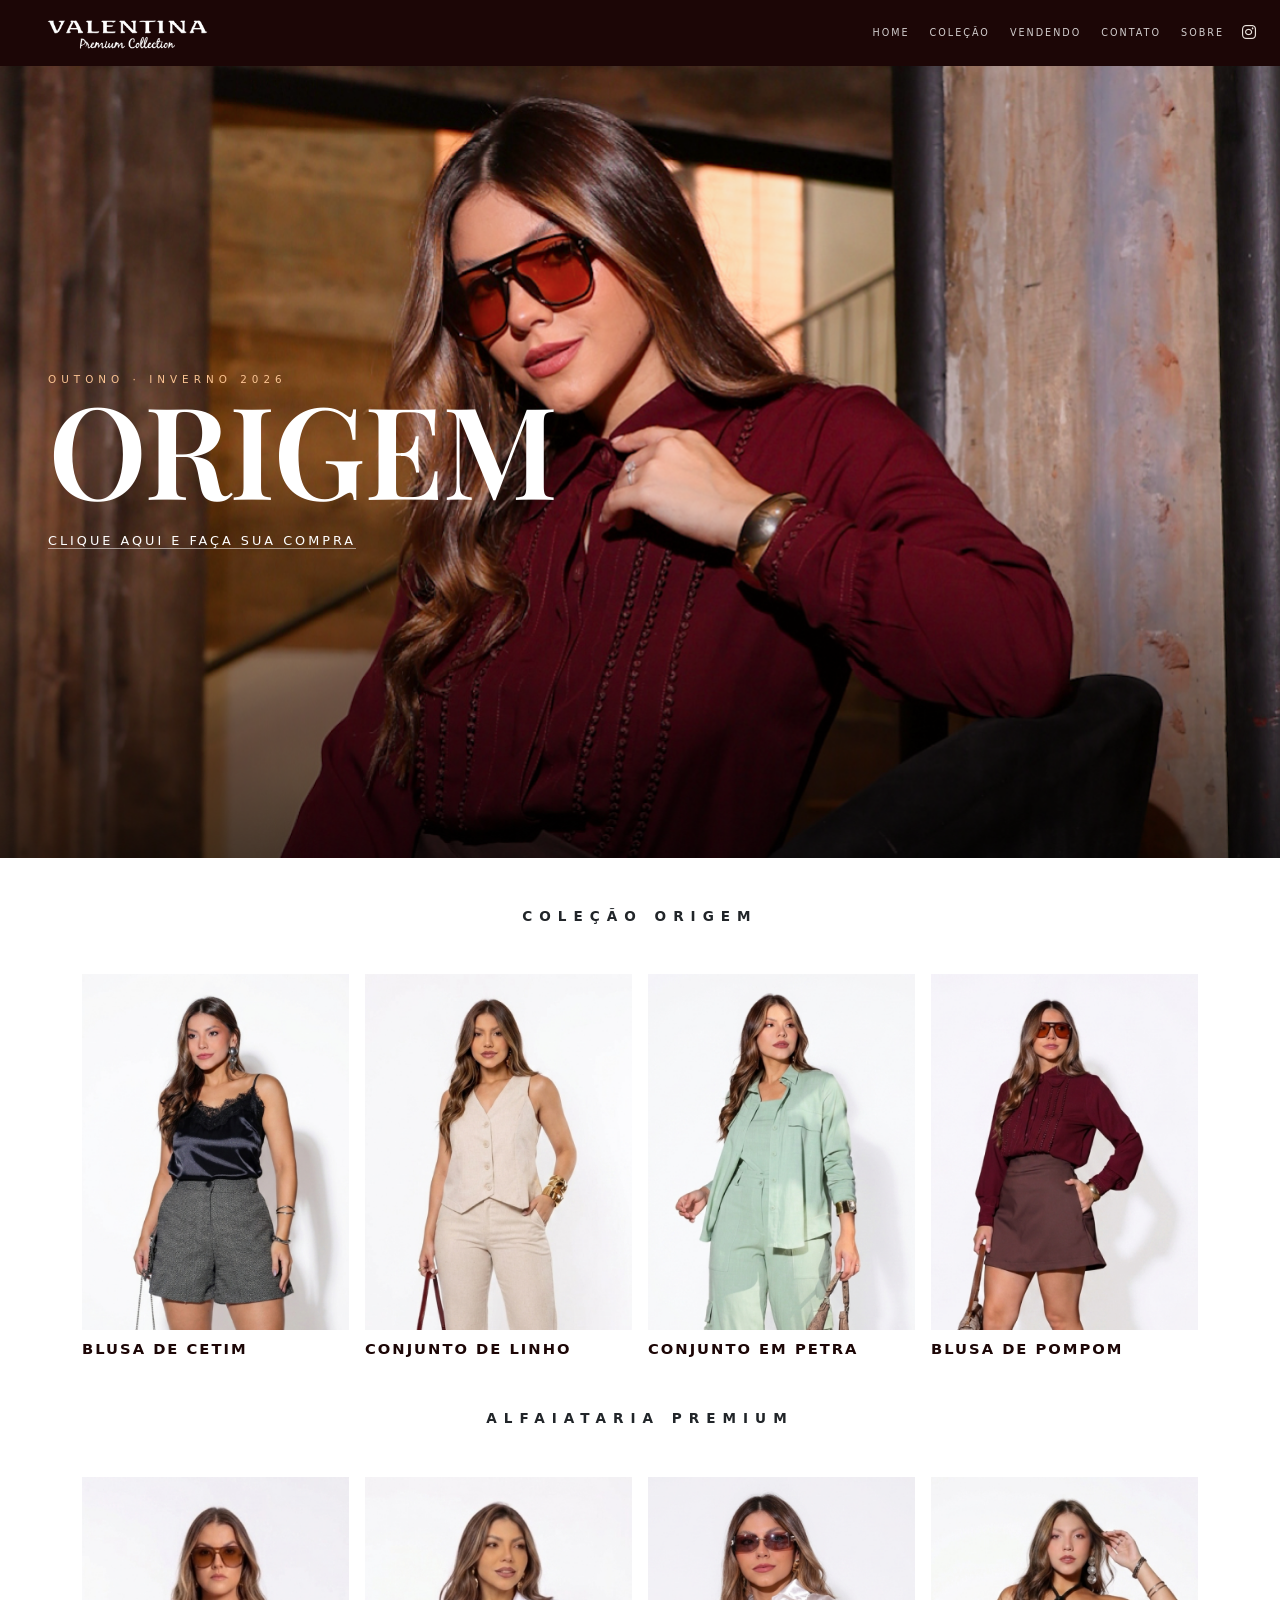
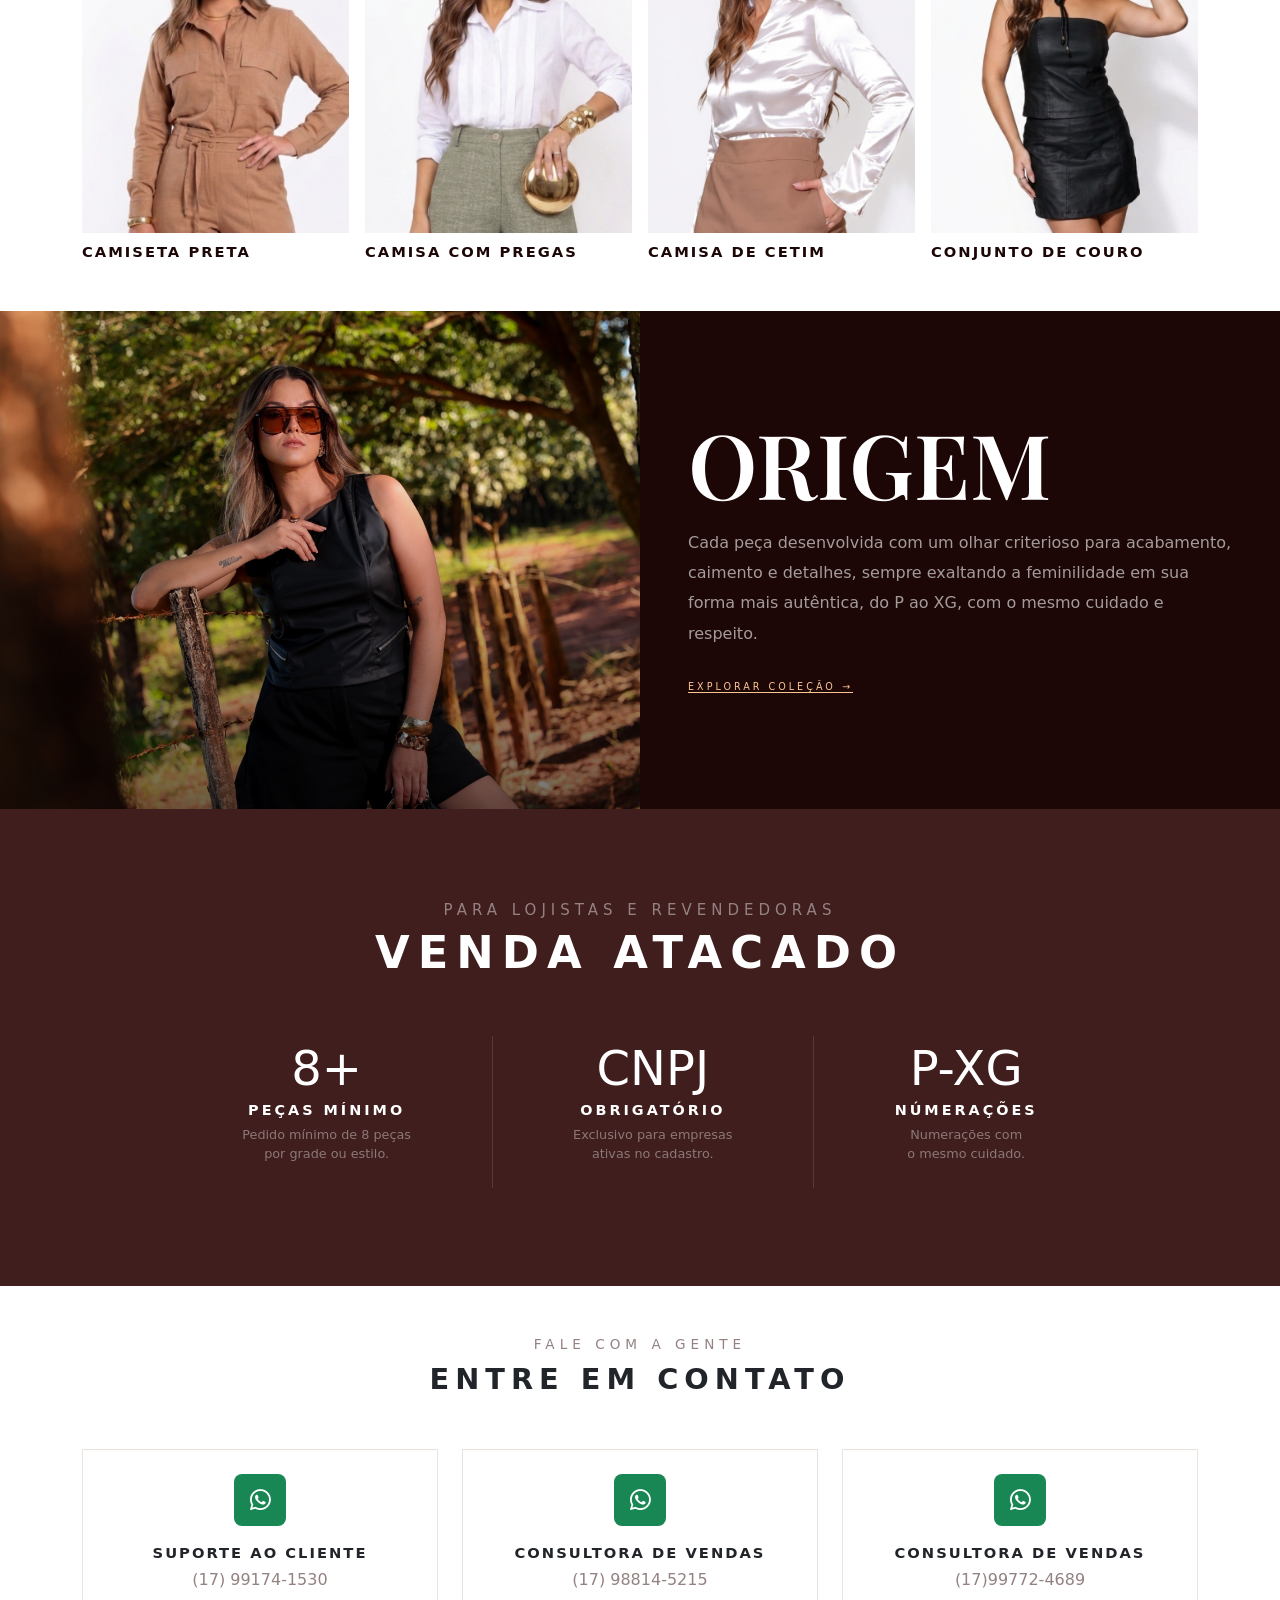
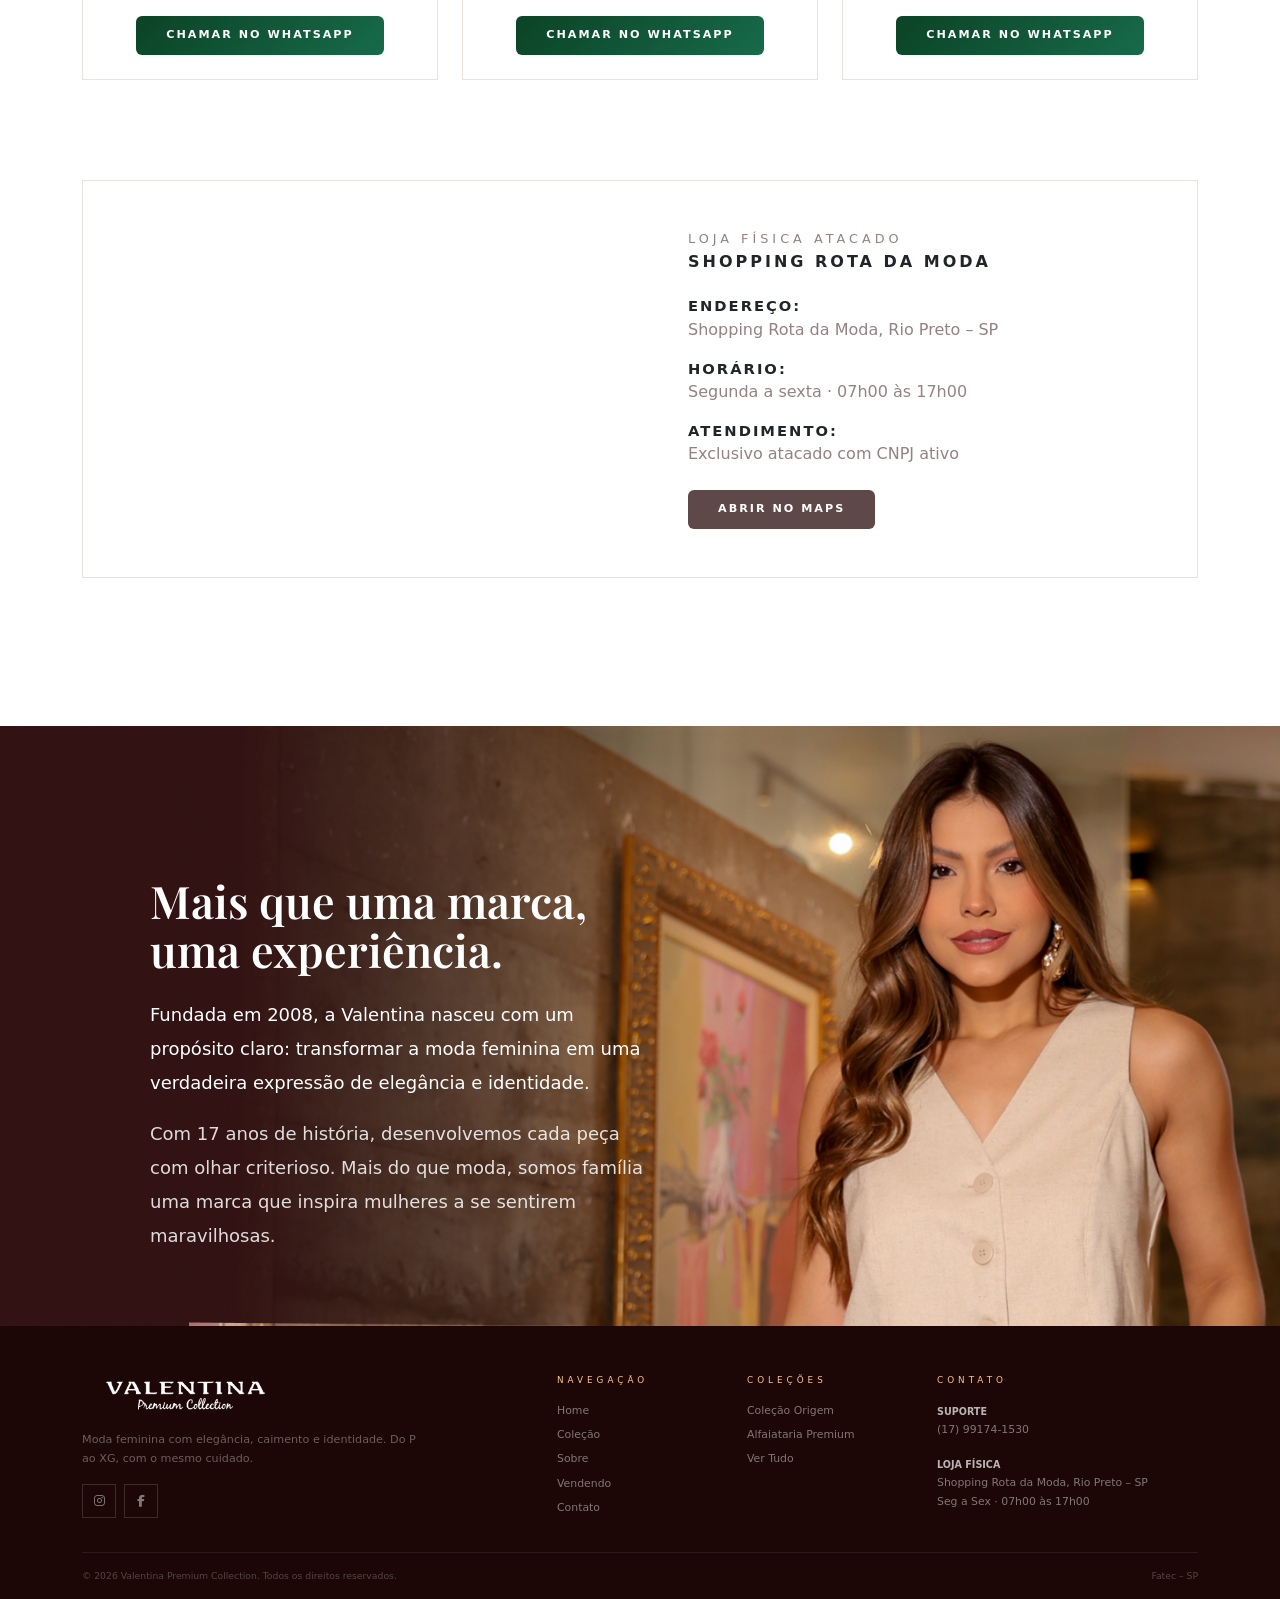
<file: index.html>
<!DOCTYPE html>
<html lang="pt-BR">
<head>
  <meta charset="UTF-8">
  <meta name="viewport" content="width=device-width, initial-scale=1.0">
   <link rel="stylesheet" href="styles.css">
  <title>Valentina Premium Collection</title>

  <link href="https://cdn.jsdelivr.net/npm/bootstrap@5.3.3/dist/css/bootstrap.min.css" rel="stylesheet">
  <link href="https://fonts.googleapis.com/css2?family=Inter:wght@300;400;600;700&family=Playfair+Display:ital,wght@1,600&display=swap" rel="stylesheet">
  <link href="https://cdnjs.cloudflare.com/ajax/libs/font-awesome/6.5.0/css/all.min.css" rel="stylesheet">
  <link rel="icon" href="Imagens/icone.png" type="image/png">

</head>
<body>


<!--  CABEÇALHO-->
<nav class="cabecalho navbar navbar-expand-lg sticky-top py-2">
  <div class="container-fluid px-4">
    <a class="navbar-brand" href="index.html">
      <img src="Imagens/logo-branco.png" alt="Valentina" height="40">
    </a>

    <button class="navbar-toggler border-0" type="button" data-bs-toggle="collapse" data-bs-target="#menu">
      <i class="fas fa-bars text-white"></i>
    </button>

    <div class="collapse navbar-collapse justify-content-end" id="menu">
      <ul class="navbar-nav gap-1">
        <li class="nav-item"><a class="nav-link" href="#">Home</a></li>
        <li class="nav-item"><a class="nav-link" href="#colecao">Coleção</a></li>
        <li class="nav-item"><a class="nav-link" href="#vendendo">Vendendo</a></li>
        <li class="nav-item"><a class="nav-link" href="#contato">Contato</a></li>
         <li class="nav-item"><a class="nav-link" href="#sobre">Sobre</a></li>
      </ul>

        <a href="https://www.instagram.com/valentinapremiumcollection/" aria-label="Instagram" style="color: #EAE2DC; margin-left: 10px;" target="_blank"><i class="fab fa-instagram"></i></a>

    </div>

  </div>
</nav>


<!--HERO / BANNER PRINCIPAL-->
<section class="hero d-flex align-items-center">

    <picture>
        <source media="(max-width: 767px)" srcset="Imagens/banner-mobile.png">
      <img src="Imagens/banner.png" class="foto-fundo" alt="Campanha Outono Inverno">
  </picture>

  <div class="conteudo container-fluid px-5 py-5">
    <p style="font-size:.65rem;letter-spacing:5px;text-transform:uppercase;color:var(--pessego);" class="mb-1">Outono · Inverno 2026</p>
    <h1 class="fonte-destaque text-white titulo mb-4">ORIGEM</h1>
    <a href="#colecao" class="link-cta">Clique aqui e faça sua compra</a>
  </div>

</section>


<!--COLEÇÃO ORIGEM-->
<section class="py-5 bg-white" id="colecao">
  <div class="container">

    <p class="text-center fw-bold mb-5" style="font-size:.85rem;letter-spacing:7px;text-transform:uppercase;">Coleção Origem</p>

    <div class="row g-3">

      <div class="col-6 col-md-3">
         <a class="link-produto"  href="produtos/blusaCetim.html">
        <div class="foto-produto mb-2"><img src="Imagens/blusadecetim.png" ></div>
        <p class="nome-produto mb-0">Blusa de Cetim</p>
        </a>
      </div>

      <div class="col-6 col-md-3">
        <a class="link-produto"  href="produtos/conjuntoLinho.html">
        <div class="foto-produto mb-2"><img src="Imagens/Conjunto de linho.png"></div>
        <p class="nome-produto mb-0">Conjunto de Linho</p>
        </a>
      </div>

      <div class="col-6 col-md-3">
         <a class="link-produto"  href="produtos/conjuntoPetra.html">
        <div class="foto-produto mb-2"><img src="Imagens/conjuntoempetra.png"></div>
        <p class="nome-produto mb-0">Conjunto em Petra</p>
        </a>
      </div>

      <div class="col-6 col-md-3">
         <a class="link-produto"  href="produtos/blusaPompom.html">
        <div class="foto-produto mb-2"><img src="Imagens/blusadepompom.png"></div>
        <p class="nome-produto mb-0">Blusa de Pompom</p>
         </a>
      </div>

    </div>
  </div>
</section>


<!--   ALFAIATARIA PREMIUM-->
<section class="pb-5 bg-white">
  <div class="container">

    <p class="text-center fw-bold mb-5" style="font-size:.85rem;letter-spacing:7px;text-transform:uppercase;">Alfaiataria Premium</p>

    <div class="row g-3">

      <div class="col-6 col-md-3">
        <a class="link-produto"  href="produtos/CamisetaPreta.html">
        <div class="foto-produto mb-2"><img src="Imagens/Camisa petra.png"></div>
        <p class="nome-produto mb-0">Camiseta Preta</p>
        </a>
      </div>

      <div class="col-6 col-md-3">
        <a class="link-produto"  href="produtos/CamisaPregas.html">

        <div class="foto-produto mb-2"><img src="Imagens/camisa com pregas de viscolinho.png"></div>
        <p class="nome-produto mb-0">Camisa com pregas</p>
        </a>
      </div>

      <div class="col-6 col-md-3">
                <a class="link-produto"  href="produtos/CamisaCetim.html">

        <div class="foto-produto mb-2"><img src="Imagens/camisa de cetim.png"></div>
        <p class="nome-produto mb-0">Camisa de cetim</p>
                </a>
      </div>

      <div class="col-6 col-md-3">
         <a class="link-produto"  href="produtos/ConjuntoCouro.html">
        <div class="foto-produto mb-2"><img src="Imagens/Blusinha de couro.png"></div>
        <p class="nome-produto mb-0">Conjunto de Couro</p>
        </a>
      </div>

    </div>


  </div>
</section>


<!--ORIGEM — SEÇÃO DUPLA-->
<section class="row g-0">

  <div class="col-md-6" style="min-height:480px;">
    <img src="Imagens/banner-colecao.png" alt="Coleção Origem" style="width:100%;height:100%;object-fit:cover;display:block;">
  </div>

  <!-- Texto direita -->
  <div class="col-md-6 d-flex align-items-center p-5" style="background:var(--marrom-escuro);">
    <div>
      <h2 class="fonte-destaque text-white mb-4" style="font-size:clamp(4rem,7vw,7rem);line-height:.9;">ORIGEM</h2>
      <p class="mb-4" style="font: size 5px;line-height:1.9;color:rgba(255,255,255,.6);font-weight:300;">
        Cada peça desenvolvida com um olhar criterioso para acabamento, caimento e detalhes, sempre exaltando a feminilidade em sua forma mais autêntica, do P ao XG, com o mesmo cuidado e respeito.
      </p>
      <a href="#colecao" style="font-size:.6rem;letter-spacing:3px;text-transform:uppercase;color:var(--pessego);text-decoration:none;border-bottom:1px solid var(--pessego);">Explorar Coleção →</a>
    </div>
  </div>

</section>


<!--VENDA ATACADO-->
<section class="text-center" style="background:var(--marrom-medio); padding: 90px 0;" id="vendendo">
  <div class="container">

    <p style="font-size:15px;letter-spacing:5px;text-transform:uppercase;color:var(--rosa);" class="mb-1">Para Lojistas e Revendedoras</p>
    <h2 class="text-white fw-bold mb-5" style="font-size:clamp(1.6rem,4vw,2.8rem);letter-spacing:8px;text-transform:uppercase;">Venda Atacado</h2>

    <!-- Estatísticas -->
<div class="d-flex justify-content-around align-items-stretch flex-wrap" style="max-width:900px; margin: 0 auto;">

      <div class="px-4 py-3">
        <p class=" text-white mb-2" style="font-size:3rem;line-height:1;">8+</p>
        <p class="text-white fw-bold mb-1" style="font-size:.9rem;letter-spacing:3px;text-transform:uppercase;">Peças Mínimo</p>
        <p style="font-size:.8rem;color:rgba(255,255,255,.4);">Pedido mínimo de 8 peças<br>por grade ou estilo.</p>
      </div>

      <div class="d-none d-md-block my-2" style="width:1px;background:rgba(255,255,255,.12);"></div>

      <div class="px-4 py-3">
        <p class="text-white mb-2" style="font-size:3rem;line-height:1;">CNPJ</p>
        <p class="text-white fw-bold mb-1" style="font-size:.9rem;letter-spacing:3px;text-transform:uppercase;">Obrigatório</p>
        <p style="font-size:.8rem;color:rgba(255,255,255,.4);">Exclusivo para empresas<br>ativas no cadastro.</p>
      </div>

      <div class="d-none d-md-block my-2" style="width:1px;background:rgba(255,255,255,.12);"></div>

      <div class="px-4 py-3">
        <p class=" text-white mb-2" style="font-size:3rem;line-height:1;">P-XG</p>
        <p class="text-white fw-bold mb-1" style="font-size:.9rem;letter-spacing:3px;text-transform:uppercase;">Númerações</p>
        <p style="font-size:.8rem;color:rgba(255,255,255,.4);">Numerações com<br>o mesmo cuidado.</p>
      </div>

    </div>
  </div>
</section>


<!--CONTATO -->
<section class="py-5 bg-white" id="contato">
  <div class="container">

    <div class="text-center mb-5">
      <p style="font-size:.85rem;letter-spacing:5px;text-transform:uppercase;color:var(--rosa);" class="mb-1">Fale com a gente</p>
      <p class="fw-bold" style="font-size:1.8rem;letter-spacing:6px;text-transform:uppercase;">Entre em Contato</p>
    </div>

    <!-- Cards de WhatsApp -->
    <div class="row g-4 mb-custom">

      <div class="col-md-4">
        <div class="text-center p-4 h-100" style="border:1px solid #EAE2DC;">
          <div class="d-inline-flex align-items-center justify-content-center rounded-3 bg-success mb-3" style="width:52px;height:52px;">
            <i class="fab fa-whatsapp text-white fs-4"></i>
          </div>
          <p class="nome-produto mb-1">Suporte ao Cliente</p>
          <p style="color:var(--rosa);" class="mb-4">(17) 99174-1530</p>
          <a href="https://wa.me/5517991741530" target="_blank" class="botao-escuro">Chamar no Whatsapp</a>
        </div>
      </div>

      <div class="col-md-4">
        <div class="text-center p-4 h-100" style="border:1px solid #EAE2DC;">
          <div class="d-inline-flex align-items-center justify-content-center rounded-3 bg-success mb-3" style="width:52px;height:52px;">
            <i class="fab fa-whatsapp text-white fs-4"></i>
          </div>
          <p class="nome-produto mb-1">Consultora de Vendas</p>
          <p style="color:var(--rosa);" class="mb-4">(17) 98814-5215</p>
          <a href="https://wa.me/5517988145215" target="_blank" class="botao-escuro">Chamar no Whatsapp</a>
        </div>
      </div>

      <div class="col-md-4">
        <div class="text-center p-4 h-100" style="border:1px solid #EAE2DC;">
          <div class="d-inline-flex align-items-center justify-content-center rounded-3 bg-success mb-3" style="width:52px;height:52px;">
            <i class="fab fa-whatsapp text-white fs-4"></i>
          </div>
          <p class="nome-produto mb-1">Consultora de Vendas</p>
          <p style="color:var(--rosa);" class="mb-4">(17)99772-4689</p>
          <a href="https://wa.me/5517997724689" target="_blank" class="botao-escuro">Chamar no Whatsapp</a>
        </div>
      </div>

    </div>

    <!-- Loja física -->
    <div class="row g-0  mb-custom" style="border:1px solid #EAE2DC;">

     <div class="col-md-6 ">
      <iframe 
        src="https://www.google.com/maps/embed?pb=!1m18!1m12!1m3!1d3729.2428504488857!2d-49.4182246!3d-20.821897699999997!2m3!1f0!2f0!3f0!3m2!1i1024!2i768!4f13.1!3m3!1m2!1s0x94bdad0000c96a8d%3A0x8e831f8e19190ee9!2sShopping%20Rota%20da%20Moda!5e0!3m2!1spt-BR!2sbr!4v1779570261489!5m2!1spt-BR!2sbr"
        width="100%" height="100%" style="border:0;display:block;"
        allowfullscreen="" loading="lazy" referrerpolicy="no-referrer-when-downgrade">
      </iframe>
    </div>

      <!-- Informações da loja -->
      <div class="col-md-6 p-4 p-md-5 bg-white d-flex align-items-center">
        <div>
          <p style="font-size:.80rem;letter-spacing:4px;text-transform:uppercase;color:var(--rosa);" class="mb-1">Loja física atacado</p>
          <h3 class="fw-bold mb-4" style="font-size:1rem;letter-spacing:3px;text-transform:uppercase;">Shopping Rota da Moda</h3>
          <p class="nome-produto mb-0">Endereço:</p>
          <p style="color:var(--rosa);" class="mb-3">Shopping Rota da Moda, Rio Preto – SP</p>
          <p class="nome-produto mb-0">Horário:</p>
          <p style="color:var(--rosa);" class="mb-3">Segunda a sexta · 07h00 às 17h00</p>
          <p class="nome-produto mb-0">Atendimento:</p>
          <p style="color:var(--rosa);" class="mb-4">Exclusivo atacado com CNPJ ativo</p>
          <a href="https://www.google.com/maps?ll=-20.821714,-49.417065&z=16&t=m&hl=pt-BR&gl=BR&mapclient=embed&cid=10269086270501752553" 
          target="_blank" class="botao-escuro" style="background: #5f4848;">Abrir no Maps</a>
        </div>
      </div>

    </div>
  </div>
</section>

<!-- SOBRE A MARCA-->
<section id="sobre" style="background: var(--marrom-escuro);">

  <!-- Imagem -->
  <div>
    <picture>
      <source media="(max-width: 767px)" srcset="Imagens/sobre-mobile.png">
      <img src="Imagens/sobre.png" alt="Valentina" style="width:100%;height:600px;object-fit:cover;display:block;">
    </picture>
  </div>

  <!-- Texto embaixo no mobile, por cima no desktop -->
  <div class="texto-sobre">
    <h2 class="fonte-destaque text-white mb-4" style="font-size:clamp(2rem,3.5vw,3rem);line-height:1.1;">Mais que uma marca, uma experiência.</h2>
    <p style="font-size:18px;line-height:1.9;color:rgb(255,255,255);font-weight:300;" class="mb-3">
      Fundada em 2008, a Valentina nasceu com um propósito claro: transformar a moda feminina em uma verdadeira expressão de elegância e identidade.
    </p>
    <p style="font-size:18px;line-height:1.9;color:rgba(255,255,255,0.85);font-weight:300;">
      Com 17 anos de história, desenvolvemos cada peça com olhar criterioso. Mais do que moda, somos família uma marca que inspira mulheres a se sentirem maravilhosas.
    </p>
  </div>

</section>


<!--RODAPÉ -->
<footer class="pt-5" style="background:var(--marrom-escuro);">
  <div class="container">
    <div class="row g-4">

      <!-- Coluna: Marca -->
      <div class="col-12 col-md-4">
        <img src="Imagens/logo-branco.png" alt="Valentina" height="40" class="mb-3 d-block" >      
                <p style="font-size:.7rem;color:rgba(255,255,255,.35);line-height:1.7; margin-right: 10px;">
          Moda feminina com elegância, caimento e identidade. Do P ao XG, com o mesmo cuidado.
        </p>
        <div class="rodape-social mt-3 d-flex gap-2">
          <a href="https://www.instagram.com/valentinapremiumcollection/" aria-label="Instagram" target="_blank"><i class="fab fa-instagram"></i></a>
          <a href="https://www.facebook.com/valentinapremiumcollection/?locale=pt_BR" aria-label="Facebook" target="_blank"><i class="fab fa-facebook-f"></i></a>
        </div>
      </div>

      <!-- Coluna: Navegação -->
      <div class="col-6 col-md-2 ms-md-auto">
        <p style="font-size:.55rem;letter-spacing:4px;text-transform:uppercase;color:var(--pessego);" class="mb-3">Navegação</p>
        <a href="#" class="rodape-link">Home</a>
        <a href="#colecao" class="rodape-link">Coleção</a>
        <a href="#sobre" class="rodape-link">Sobre</a>
        <a href="#vendendo" class="rodape-link">Vendendo</a>
        <a href="#contato" class="rodape-link">Contato</a>
      </div>

      <!-- Coluna: Coleções -->
      <div class="col-6 col-md-2">
        <p style="font-size:.55rem;letter-spacing:4px;text-transform:uppercase;color:var(--pessego);" class="mb-3">Coleções</p>
        <a href="#" class="rodape-link">Coleção Origem</a>
        <a href="#" class="rodape-link">Alfaiataria Premium</a>
        <a href="#" class="rodape-link">Ver Tudo</a>
      </div>

      <!-- Coluna: Contato -->
      <div class="col-12 col-md-3">
        <p style="font-size:.55rem;letter-spacing:4px;text-transform:uppercase;color:var(--pessego);" class="mb-3">Contato</p>
        <p style="font-size:.68rem;color:rgba(255,255,255,.45);line-height:1.8;">
          <strong style="color:rgba(255,255,255,.7);display:block;font-size:.6rem;text-transform:uppercase;">Suporte</strong>(17) 99174-1530
        </p>
        <p style="font-size:.68rem;color:rgba(255,255,255,.45);line-height:1.8;">
          <strong style="color:rgba(255,255,255,.7);display:block;font-size:.6rem;text-transform:uppercase;">Loja Física</strong>Shopping Rota da Moda, Rio Preto – SP<br>Seg a Sex · 07h00 às 17h00
        </p>
      </div>

    </div>

    <!-- Linha de copyright -->
    <div class="d-flex justify-content-between flex-wrap gap-2 mt-4 py-3" style="border-top:1px solid rgba(255,255,255,.08);">
      <span style="font-size:.58rem;color:rgba(255,255,255,.25);">© 2026 Valentina Premium Collection. Todos os direitos reservados.</span>
      <span style="font-size:.58rem;color:rgba(255,255,255,.25);">Fatec – SP</span>
    </div>

  </div>
</footer>


<script src="https://cdn.jsdelivr.net/npm/bootstrap@5.3.3/dist/js/bootstrap.bundle.min.js"></script>
</body>
</html>




</body>
</html>
</file>
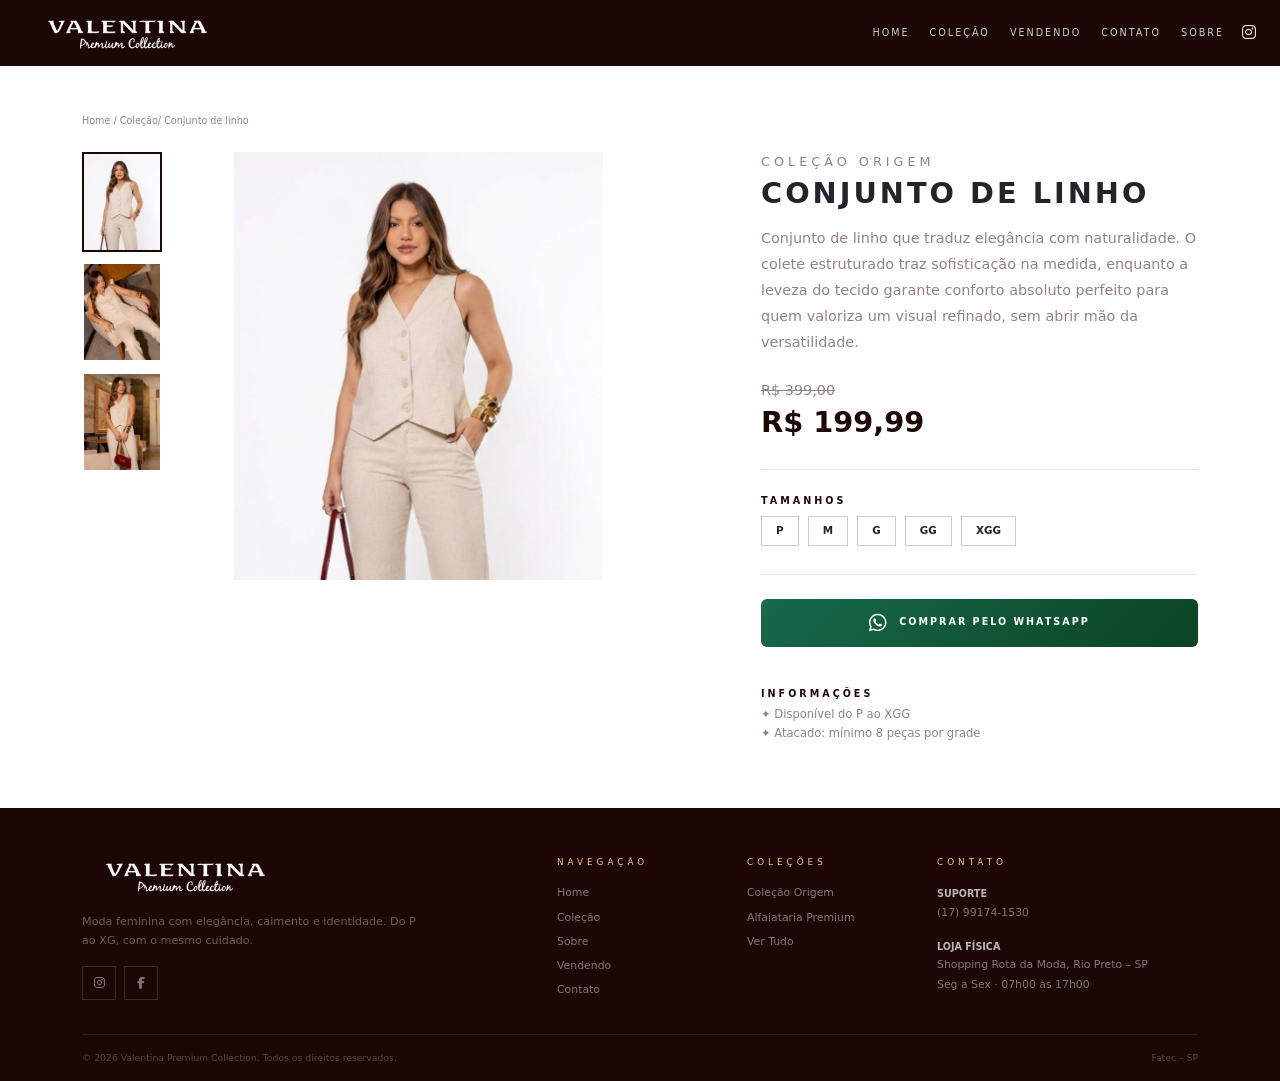
<file: modeloProduto.html>
<!DOCTYPE html>
<html lang="pt-BR">
<head>
  <meta charset="UTF-8">
  <meta name="viewport" content="width=device-width, initial-scale=1.0">
  <link rel="stylesheet" href="styles.css">
    <link rel="stylesheet" href="produto.css">
    

  <title>Produto</title>

  <link href="https://cdn.jsdelivr.net/npm/bootstrap@5.3.3/dist/css/bootstrap.min.css" rel="stylesheet">
  <link href="https://fonts.googleapis.com/css2?family=Inter:wght@300;400;600;700&family=Playfair+Display:ital,wght@0,700;0,900;1,700;1,900&display=swap" rel="stylesheet">
  <link href="https://cdnjs.cloudflare.com/ajax/libs/font-awesome/6.5.0/css/all.min.css" rel="stylesheet">
  <link rel="icon" href="Imagens/icone.png" type="image/png">
</head>

<body>


<!--  CABEÇALHO -->
<nav class="cabecalho navbar navbar-expand-lg sticky-top py-2">
  <div class="container-fluid px-4">

    <a class="navbar-brand" href="index.html">
      <img src="Imagens/logo-branco.png" alt="Valentina" height="40">
        </a>

    <button class="navbar-toggler border-0" type="button" data-bs-toggle="collapse" data-bs-target="#menu">
      <i class="fas fa-bars text-white"></i>
    </button>

    <div class="collapse navbar-collapse justify-content-end" id="menu">
      <ul class="navbar-nav gap-1">
        <li class="nav-item"><a class="nav-link" href="index.html">Home</a></li>
        <li class="nav-item"><a class="nav-link" href="index.html#colecao">Coleção</a></li>
        <li class="nav-item"><a class="nav-link" href="index.html#vendendo">Vendendo</a></li>
        <li class="nav-item"><a class="nav-link" href="index.html#contato">Contato</a></li>
         <li class="nav-item"><a class="nav-link" href="index.html#sobre">Sobre</a></li>
      </ul>
     <a href="https://www.instagram.com/valentinapremiumcollection/" aria-label="Instagram" style="color: #EAE2DC; margin-left: 10px;"><i class="fab fa-instagram"></i></a>


    </div>

  </div>
</nav>


<!--DETALHE DO PRODUTO-->
<section class="py-5">
  <div class="container">

    <!--Mini abas de navegação -->
    <p class="mini-aba mb-4">
      <a href="index.html">Home</a> / 
      <a href="index.html#colecao">Coleção</a>/ 
      <span>Conjunto de linho</span>
    </p>

    <div class="row g-5">

      <!-- ── Galeria de fotos ── -->
      <div class="col-md-7">
        <div class="d-flex gap-3">

          <!-- Miniaturas -->
          <div class="miniaturas">
            <div class="miniatura ativa" onclick="trocarFoto(this, 'Imagens/Conjunto de linho.png')">
               <img src="Imagens/Conjunto de linho.png" alt="">
            </div>
            <div class="miniatura" onclick="trocarFoto(this, 'Imagens/Conjunto_de_Linho_2.png')">
              <!-- <img src="Imagens/produto-2.jpg" alt=""> -->
               <img src="Imagens/Conjunto_de_Linho_2.png" alt="">
            </div>
            <div class="miniatura" onclick="trocarFoto(this, 'Imagens/Conjunto_de_Linho_3.png')">
              <!-- <img src="Imagens/produto-3.jpg" alt=""> -->
               <img src="Imagens/Conjunto_de_Linho_3.png" alt="">
            </div>
            
          </div>

          <!-- Foto principal -->
          <div class="foto-principal flex-grow-1" id="foto-principal">
            <img src="Imagens/Conjunto de linho.png" alt="Conjunto em Petra">
          </div>

        </div>
      </div>

      <!-- ── Informações ── -->
      <div class="col-md-5 d-flex align-items-start">
        <div class="w-100">

          <p class="tag-colecao mb-1">Coleção Origem</p>
          <h1 class="nome-produto-detalhe mb-3">Conjunto de linho</h1>

          <p style="font-size:.9rem;line-height:1.8;color:var(--rosa);font-weight:300;" class="mb-4">
           Conjunto de linho que traduz elegância com naturalidade. 
           O colete estruturado traz sofisticação na medida, enquanto a leveza do 
           tecido garante conforto absoluto perfeito para quem valoriza um visual refinado, 
           sem abrir mão da versatilidade.

          </p>

          <!-- Preços -->
          <p class="preco-antigo mb-0">R$ 399,00</p>
          <p class="preco-atual mb-4">R$ 199,99</p>

          <div class="divisor"></div>

          <!-- Tamanhos -->
          <p class="label-info">Tamanhos</p>
          <div class="mb-4">
            <span class="tamanho">P</span>
            <span class="tamanho">M</span>
            <span class="tamanho" >G</span>
            <span class="tamanho">GG</span>
            <span class="tamanho">XGG</span>
          </div>

          <div class="divisor"></div>

          <!-- Botão comprar -->
          <a    href="https://wa.me/5517988145215?text=Olá! Tenho interesse no Conjunto em Petra — R$ 199,99"
             target="_blank" class="botao-whatsapp mb-3">
            <i class="fab fa-whatsapp fs-5"></i>
            Comprar pelo Whatsapp
          </a>

          <!-- Informações extras -->
          <div class="mt-4">
            <p class="label-info mb-1">Informações</p>
            <p style="font-size:.72rem;color:var(--rosa);line-height:1.7;">
              ✦ Disponível do P ao XGG<br>
              ✦ Atacado: mínimo 8 peças por grade
            </p>
          </div>

        </div>
      </div>

    </div>
  </div>
</section>




<!--RODAPÉ -->
<footer class="pt-5" style="background:var(--marrom-escuro);">
  <div class="container">
    <div class="row g-4">

      <!-- Coluna: Marca -->
      <div class="col-12 col-md-4">
        <img src="Imagens/logo-branco.png" alt="Valentina" height="40" class="mb-3 d-block">      
                <p style="font-size:.7rem;color:rgba(255,255,255,.35);line-height:1.7; margin-right: 10px;">
          Moda feminina com elegância, caimento e identidade. Do P ao XG, com o mesmo cuidado.
        </p>
        <div class="rodape-social mt-3 d-flex gap-2">
          <a href="https://www.instagram.com/valentinapremiumcollection/" aria-label="Instagram"><i class="fab fa-instagram"></i></a>
          <a href="https://www.facebook.com/valentinapremiumcollection/?locale=pt_BR" aria-label="Facebook"><i class="fab fa-facebook-f"></i></a>
        </div>
      </div>

      <!-- Coluna: Navegação -->
      <div class="col-6 col-md-2 ms-md-auto">
        <p style="font-size:.55rem;letter-spacing:4px;text-transform:uppercase;color:var(--pessego);" class="mb-3">Navegação</p>
        <a href="#" class="rodape-link">Home</a>
        <a href="#colecao" class="rodape-link">Coleção</a>
        <a href="#sobre" class="rodape-link">Sobre</a>
        <a href="#vendendo" class="rodape-link">Vendendo</a>
        <a href="#contato" class="rodape-link">Contato</a>
      </div>

      <!-- Coluna: Coleções -->
      <div class="col-6 col-md-2">
        <p style="font-size:.55rem;letter-spacing:4px;text-transform:uppercase;color:var(--pessego);" class="mb-3">Coleções</p>
        <a href="#" class="rodape-link">Coleção Origem</a>
        <a href="#" class="rodape-link">Alfaiataria Premium</a>
        <a href="#" class="rodape-link">Ver Tudo</a>
      </div>

      <!-- Coluna: Contato -->
      <div class="col-12 col-md-3">
        <p style="font-size:.55rem;letter-spacing:4px;text-transform:uppercase;color:var(--pessego);" class="mb-3">Contato</p>
        <p style="font-size:.68rem;color:rgba(255,255,255,.45);line-height:1.8;">
          <strong style="color:rgba(255,255,255,.7);display:block;font-size:.6rem;text-transform:uppercase;">Suporte</strong>(17) 99174-1530
        </p>
        <p style="font-size:.68rem;color:rgba(255,255,255,.45);line-height:1.8;">
          <strong style="color:rgba(255,255,255,.7);display:block;font-size:.6rem;text-transform:uppercase;">Loja Física</strong>Shopping Rota da Moda, Rio Preto – SP<br>Seg a Sex · 07h00 às 17h00
        </p>
      </div>

    </div>

    <!-- Linha de copyright -->
    <div class="d-flex justify-content-between flex-wrap gap-2 mt-4 py-3" style="border-top:1px solid rgba(255,255,255,.08);">
      <span style="font-size:.58rem;color:rgba(255,255,255,.25);">© 2026 Valentina Premium Collection. Todos os direitos reservados.</span>
      <span style="font-size:.58rem;color:rgba(255,255,255,.25);">Fatec – SP</span>
    </div>

  </div>
</footer>


<script src="https://cdn.jsdelivr.net/npm/bootstrap@5.3.3/dist/js/bootstrap.bundle.min.js"></script>
  <script src="Scrip.js"></script>





</body>
</html>



</html>
</file>
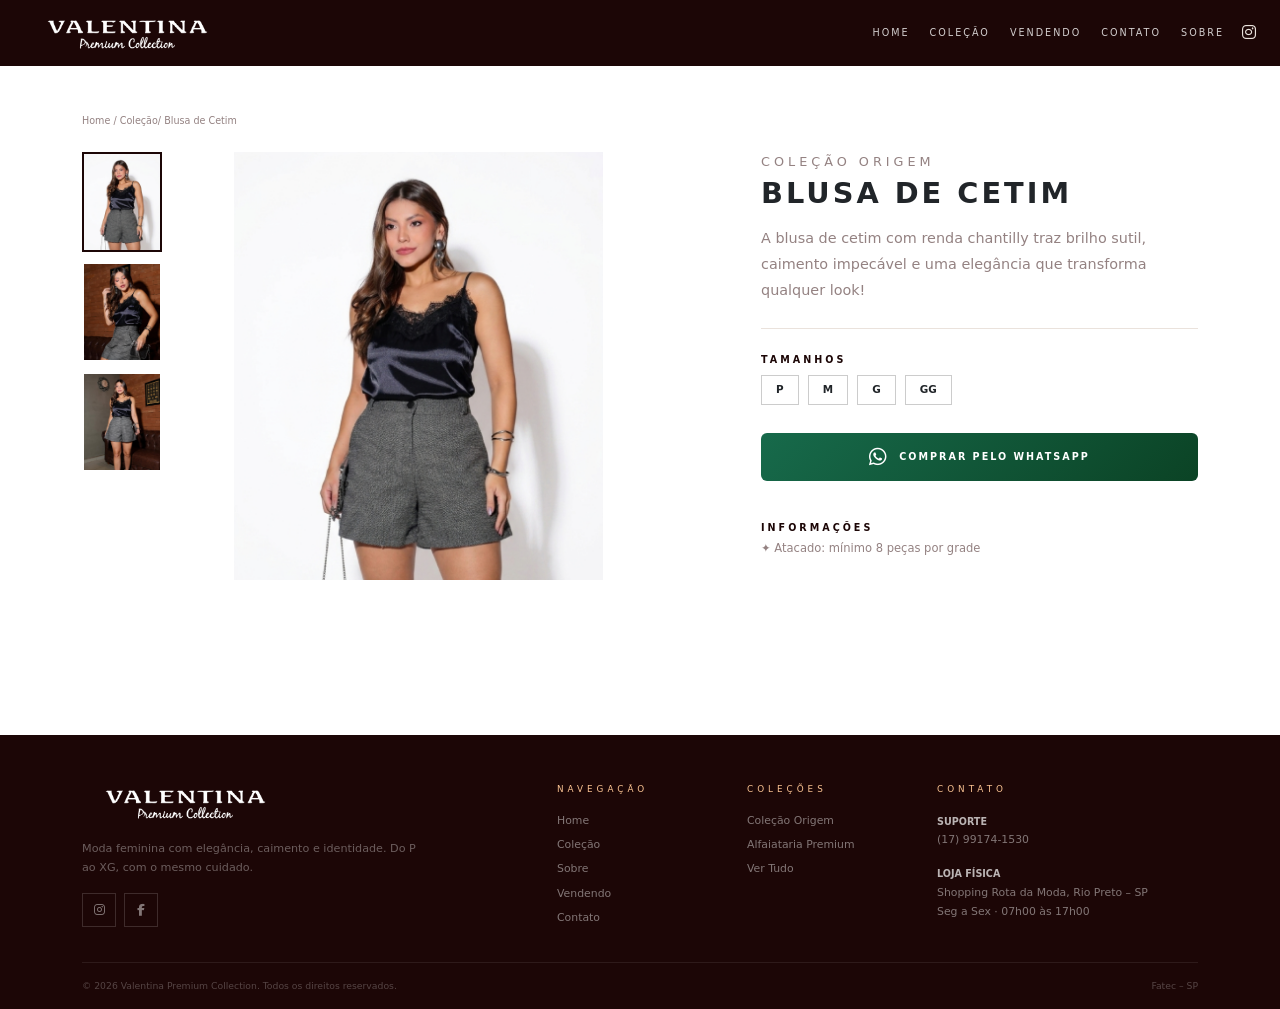
<file: produtos/blusaCetim.html>
<!DOCTYPE html>
<html lang="pt-BR">
<head>
  <meta charset="UTF-8">
  <meta name="viewport" content="width=device-width, initial-scale=1.0">
  <link rel="stylesheet" href=../styles.css>
    <link rel="stylesheet" href=../produto.css>
    

  <title>Blusa de Cetim</title>

  <link href="https://cdn.jsdelivr.net/npm/bootstrap@5.3.3/dist/css/bootstrap.min.css" rel="stylesheet">
  <link href="https://fonts.googleapis.com/css2?family=Inter:wght@300;400;600;700&family=Playfair+Display:ital,wght@0,700;0,900;1,700;1,900&display=swap" rel="stylesheet">
  <link href="https://cdnjs.cloudflare.com/ajax/libs/font-awesome/6.5.0/css/all.min.css" rel="stylesheet">
  <link rel="icon" href="../Imagens/icone.png" type="image/png">
</head>

<body>


<!--  CABEÇALHO -->
<nav class="cabecalho navbar navbar-expand-lg sticky-top py-2">
  <div class="container-fluid px-4">

    <a class="navbar-brand" href="../index.html">
      <img src="../Imagens/logo-branco.png" alt="Valentina" height="40">
        </a>

    <button class="navbar-toggler border-0" type="button" data-bs-toggle="collapse" data-bs-target="#menu">
      <i class="fas fa-bars text-white"></i>
    </button>

    <div class="collapse navbar-collapse justify-content-end" id="menu">
      <ul class="navbar-nav gap-1">
        <li class="nav-item"><a class="nav-link" href="../index.html">Home</a></li>
        <li class="nav-item"><a class="nav-link" href="../index.html#colecao">Coleção</a></li>
        <li class="nav-item"><a class="nav-link" href="../index.html#vendendo">Vendendo</a></li>
        <li class="nav-item"><a class="nav-link" href="../index.html#contato">Contato</a></li>
         <li class="nav-item"><a class="nav-link" href="../index.html#sobre">Sobre</a></li>
      </ul>
     <a href="https://www.instagram.com/valentinapremiumcollection/" aria-label="Instagram" style="color: #EAE2DC; margin-left: 10px;" target="_blank"><i class="fab fa-instagram"></i></a>


    </div>

  </div>
</nav>


<!--DETALHE DO PRODUTO-->
<section class="py-5">
  <div class="container">

    <!--Mini abas de navegação -->
    <p class="mini-aba mb-4">
      <a href="../index.html">Home</a> / 
      <a href="../index.html#colecao">Coleção</a>/ 
      <span>Blusa de Cetim</span>
    </p>

    <div class="row g-5">

      <!-- ── Galeria de fotos ── -->
      <div class="col-md-7">
        <div class="d-flex gap-3">

          <!-- Miniaturas -->
          <div class="miniaturas">
            <div class="miniatura ativa" onclick="trocarFoto(this, '../Imagens/blusadecetim.png')">
               <img src="../Imagens/blusadecetim.png" alt="">
            </div>
            <div class="miniatura" onclick="trocarFoto(this, '../Imagens/BlusadeCetim2.png')">
               <img src="../Imagens/BlusadeCetim2.png" alt="">
            </div>
            <div class="miniatura" onclick="trocarFoto(this, '../Imagens/BlusadeCetim3.png')">
               <img src="../Imagens/BlusadeCetim3.png" alt="">
            </div>
            
          </div>

          <!-- Foto principal -->
          <div class="foto-principal flex-grow-1" id="foto-principal">
            <img src="../Imagens/blusadecetim.png" alt="Conjunto em Petra">
          </div>

        </div>
      </div>

      <!-- ── Informações ── -->
      <div class="col-md-5 d-flex align-items-start">
        <div class="w-100">

          <p class="tag-colecao mb-1">Coleção Origem</p>
          <h1 class="nome-produto-detalhe mb-3">Blusa de cetim</h1>

          <p style="font-size:.9rem;line-height:1.8;color:var(--rosa);font-weight:300;" class="mb-4">
           A blusa de cetim com renda chantilly traz brilho sutil, caimento impecável e uma elegância que transforma qualquer look!

          </p>


          <div class="divisor"></div>

          <!-- Tamanhos -->
          <p class="label-info">Tamanhos</p>
          <div class="mb-4">
            <span class="tamanho">P</span>
            <span class="tamanho">M</span>
            <span class="tamanho" >G</span>
            <span class="tamanho">GG</span>
          </div>


          <!-- Botão comprar -->
          <a    href="https://wa.me/5517988145215?text=Olá! Tenho interesse na Blusa de Cetim"
             target="_blank" class="botao-whatsapp mb-3">
            <i class="fab fa-whatsapp fs-5"></i>
            Comprar pelo Whatsapp
          </a>

          <!-- Informações extras -->
          <div class="mt-4">
            <p class="label-info mb-1">Informações</p>
            <p style="font-size:.72rem;color:var(--rosa);line-height:1.7;">
              ✦ Atacado: mínimo 8 peças por grade
            </p>
          </div>

        </div>
      </div>

    </div>
  </div>
</section>




<!--RODAPÉ -->
<footer class="pt-5" style="background:var(--marrom-escuro);">
  <div class="container">
    <div class="row g-4">

      <!-- Coluna: Marca -->
      <div class="col-12 col-md-4">
        <img src="../Imagens/logo-branco.png" alt="Valentina" height="40" class="mb-3 d-block">      
                <p style="font-size:.7rem;color:rgba(255,255,255,.35);line-height:1.7; margin-right: 10px;">
          Moda feminina com elegância, caimento e identidade. Do P ao XG, com o mesmo cuidado.
        </p>
        <div class="rodape-social mt-3 d-flex gap-2">
          <a href="https://www.instagram.com/valentinapremiumcollection/" aria-label="Instagram" target="_blank"><i class="fab fa-instagram"></i></a>
          <a href="https://www.facebook.com/valentinapremiumcollection/?locale=pt_BR" aria-label="Facebook" target="_blank"><i class="fab fa-facebook-f"></i></a>
        </div>
      </div>

      <!-- Coluna: Navegação -->
      <div class="col-6 col-md-2 ms-md-auto">
        <p style="font-size:.55rem;letter-spacing:4px;text-transform:uppercase;color:var(--pessego);" class="mb-3">Navegação</p>
        <a href="#" class="rodape-link">Home</a>
        <a href="#colecao" class="rodape-link">Coleção</a>
        <a href="#sobre" class="rodape-link">Sobre</a>
        <a href="#vendendo" class="rodape-link">Vendendo</a>
        <a href="#contato" class="rodape-link">Contato</a>
      </div>

      <!-- Coluna: Coleções -->
      <div class="col-6 col-md-2">
        <p style="font-size:.55rem;letter-spacing:4px;text-transform:uppercase;color:var(--pessego);" class="mb-3">Coleções</p>
        <a href="#" class="rodape-link">Coleção Origem</a>
        <a href="#" class="rodape-link">Alfaiataria Premium</a>
        <a href="#" class="rodape-link">Ver Tudo</a>
      </div>

      <!-- Coluna: Contato -->
      <div class="col-12 col-md-3">
        <p style="font-size:.55rem;letter-spacing:4px;text-transform:uppercase;color:var(--pessego);" class="mb-3">Contato</p>
        <p style="font-size:.68rem;color:rgba(255,255,255,.45);line-height:1.8;">
          <strong style="color:rgba(255,255,255,.7);display:block;font-size:.6rem;text-transform:uppercase;">Suporte</strong>(17) 99174-1530
        </p>
        <p style="font-size:.68rem;color:rgba(255,255,255,.45);line-height:1.8;">
          <strong style="color:rgba(255,255,255,.7);display:block;font-size:.6rem;text-transform:uppercase;">Loja Física</strong>Shopping Rota da Moda, Rio Preto – SP<br>Seg a Sex · 07h00 às 17h00
        </p>
      </div>

    </div>

    <!-- Linha de copyright -->
    <div class="d-flex justify-content-between flex-wrap gap-2 mt-4 py-3" style="border-top:1px solid rgba(255,255,255,.08);">
      <span style="font-size:.58rem;color:rgba(255,255,255,.25);">© 2026 Valentina Premium Collection. Todos os direitos reservados.</span>
      <span style="font-size:.58rem;color:rgba(255,255,255,.25);">Fatec – SP</span>
    </div>

  </div>
</footer>


<script src="https://cdn.jsdelivr.net/npm/bootstrap@5.3.3/dist/js/bootstrap.bundle.min.js"></script>
  <script src="../Scrip.js"></script>





</body>
</html>



</html>
</file>
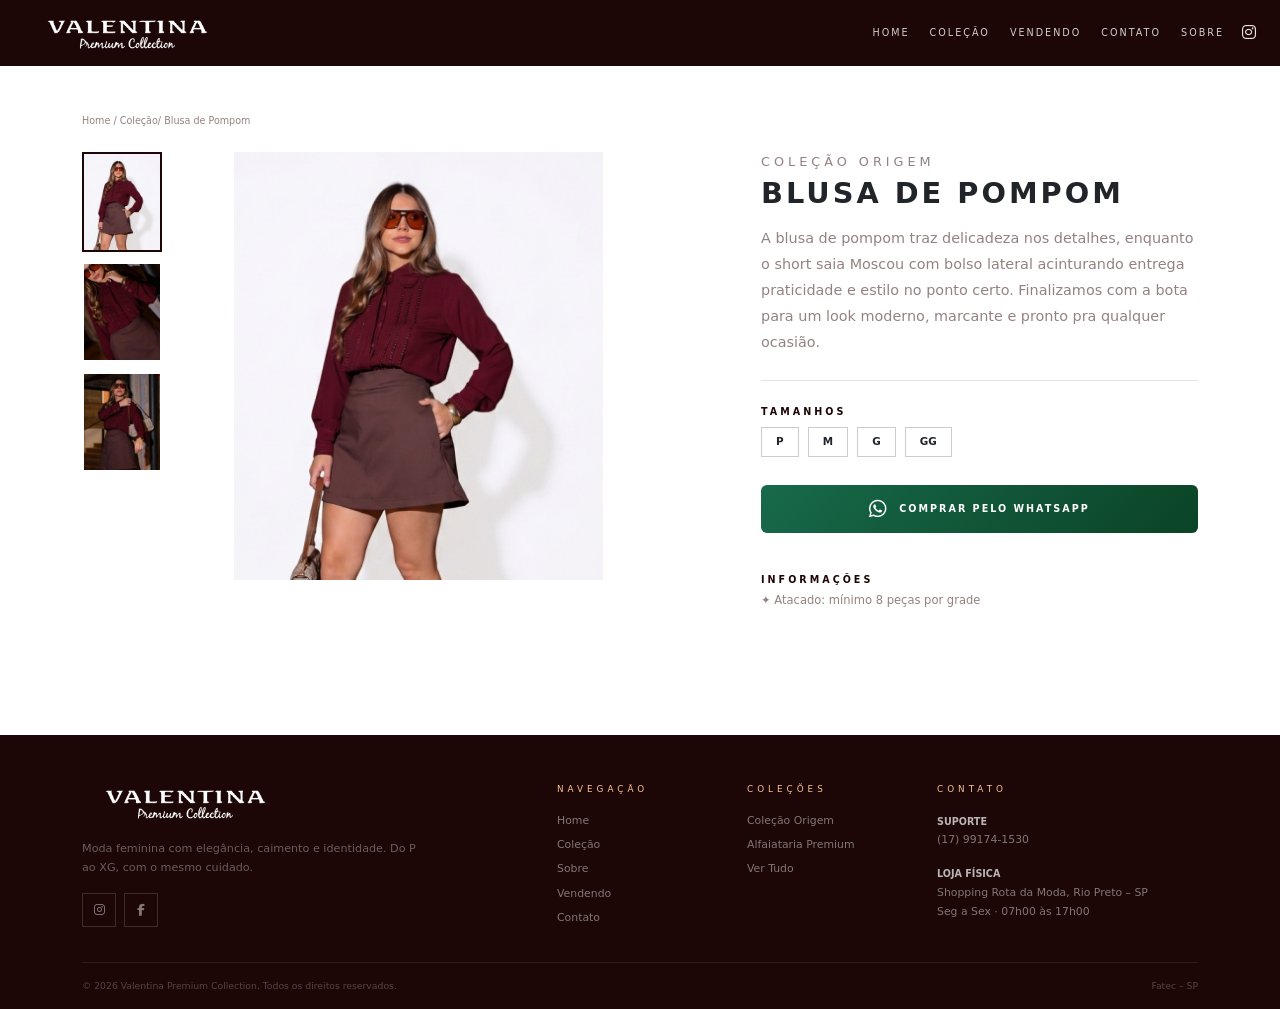
<file: produtos/blusaPompom.html>
<!DOCTYPE html>
<html lang="pt-BR">
<head>
  <meta charset="UTF-8">
  <meta name="viewport" content="width=device-width, initial-scale=1.0">
  <link rel="stylesheet" href=../styles.css>
    <link rel="stylesheet" href=../produto.css>
    

  <title>Blusa de Pompom</title>

  <link href="https://cdn.jsdelivr.net/npm/bootstrap@5.3.3/dist/css/bootstrap.min.css" rel="stylesheet">
  <link href="https://fonts.googleapis.com/css2?family=Inter:wght@300;400;600;700&family=Playfair+Display:ital,wght@0,700;0,900;1,700;1,900&display=swap" rel="stylesheet">
  <link href="https://cdnjs.cloudflare.com/ajax/libs/font-awesome/6.5.0/css/all.min.css" rel="stylesheet">
  <link rel="icon" href="../Imagens/icone.png" type="image/png">
</head>

<body>


<!--  CABEÇALHO -->
<nav class="cabecalho navbar navbar-expand-lg sticky-top py-2">
  <div class="container-fluid px-4">

    <a class="navbar-brand" href="../index.html">
      <img src="../Imagens/logo-branco.png" alt="Valentina" height="40">
        </a>

    <button class="navbar-toggler border-0" type="button" data-bs-toggle="collapse" data-bs-target="#menu">
      <i class="fas fa-bars text-white"></i>
    </button>

    <div class="collapse navbar-collapse justify-content-end" id="menu">
      <ul class="navbar-nav gap-1">
        <li class="nav-item"><a class="nav-link" href="../index.html">Home</a></li>
        <li class="nav-item"><a class="nav-link" href="../index.html#colecao">Coleção</a></li>
        <li class="nav-item"><a class="nav-link" href="../index.html#vendendo">Vendendo</a></li>
        <li class="nav-item"><a class="nav-link" href="../index.html#contato">Contato</a></li>
         <li class="nav-item"><a class="nav-link" href="../index.html#sobre">Sobre</a></li>
      </ul>
     <a href="https://www.instagram.com/valentinapremiumcollection/" aria-label="Instagram" style="color: #EAE2DC; margin-left: 10px;" target="_blank"><i class="fab fa-instagram"></i></a>


    </div>

  </div>
</nav>


<!--DETALHE DO PRODUTO-->
<section class="py-5">
  <div class="container">

    <!--Mini abas de navegação -->
    <p class="mini-aba mb-4">
      <a href="../index.html">Home</a> / 
      <a href="../index.html#colecao">Coleção</a>/ 
      <span>Blusa de Pompom</span>
    </p>

    <div class="row g-5">

      <!-- ── Galeria de fotos ── -->
      <div class="col-md-7">
        <div class="d-flex gap-3">

          <!-- Miniaturas -->
          <div class="miniaturas">
            <div class="miniatura ativa" onclick="trocarFoto(this, '../Imagens/blusadepompom.png')">
               <img src="../Imagens/blusadepompom.png" alt="">
            </div>
            <div class="miniatura" onclick="trocarFoto(this, '../Imagens/BlusadePompom2.png')">
               <img src="../Imagens/BlusadePompom2.png" alt="">
            </div>
            <div class="miniatura" onclick="trocarFoto(this, '../Imagens/BlusadePompom3.png')">
               <img src="../Imagens/BlusadePompom3.png" alt="">
            </div>
            
          </div>

          <!-- Foto principal -->
          <div class="foto-principal flex-grow-1" id="foto-principal">
            <img src="../Imagens/blusadepompom.png" alt="Conjunto em Petra">
          </div>

        </div>
      </div>

      <!-- ── Informações ── -->
      <div class="col-md-5 d-flex align-items-start">
        <div class="w-100">

          <p class="tag-colecao mb-1">Coleção Origem</p>
          <h1 class="nome-produto-detalhe mb-3">Blusa de Pompom</h1>

          <p style="font-size:.9rem;line-height:1.8;color:var(--rosa);font-weight:300;" class="mb-4">
           A blusa de pompom traz delicadeza nos detalhes, enquanto o short saia Moscou com bolso lateral
            acinturando entrega praticidade e estilo no ponto certo. Finalizamos com a bota para um look
             moderno, marcante e pronto pra qualquer ocasião. 


          </p>

          <div class="divisor"></div>

          <!-- Tamanhos -->
          <p class="label-info">Tamanhos</p>
          <div class="mb-4">
            <span class="tamanho">P</span>
            <span class="tamanho">M</span>
            <span class="tamanho" >G</span>
            <span class="tamanho">GG</span>
          </div>

      

          <!-- Botão comprar -->
          <a    href="https://wa.me/5517988145215?text=Olá! Tenho interesse no Blusa de pompom"
             target="_blank" class="botao-whatsapp mb-3">
            <i class="fab fa-whatsapp fs-5"></i>
            Comprar pelo Whatsapp
          </a>

          <!-- Informações extras -->
          <div class="mt-4">
            <p class="label-info mb-1">Informações</p>
            <p style="font-size:.72rem;color:var(--rosa);line-height:1.7;">
              ✦ Atacado: mínimo 8 peças por grade
            </p>
          </div>

        </div>
      </div>

    </div>
  </div>
</section>




<!--RODAPÉ -->
<footer class="pt-5" style="background:var(--marrom-escuro);">
  <div class="container">
    <div class="row g-4">

      <!-- Coluna: Marca -->
      <div class="col-12 col-md-4">
        <img src="../Imagens/logo-branco.png" alt="Valentina" height="40" class="mb-3 d-block">      
                <p style="font-size:.7rem;color:rgba(255,255,255,.35);line-height:1.7; margin-right: 10px;">
          Moda feminina com elegância, caimento e identidade. Do P ao XG, com o mesmo cuidado.
        </p>
        <div class="rodape-social mt-3 d-flex gap-2">
          <a href="https://www.instagram.com/valentinapremiumcollection/" aria-label="Instagram" target="_blank"><i class="fab fa-instagram"></i></a>
          <a href="https://www.facebook.com/valentinapremiumcollection/?locale=pt_BR" aria-label="Facebook" target="_blank"><i class="fab fa-facebook-f"></i></a>
        </div>
      </div>

      <!-- Coluna: Navegação -->
      <div class="col-6 col-md-2 ms-md-auto">
        <p style="font-size:.55rem;letter-spacing:4px;text-transform:uppercase;color:var(--pessego);" class="mb-3">Navegação</p>
        <a href="#" class="rodape-link">Home</a>
        <a href="#colecao" class="rodape-link">Coleção</a>
        <a href="#sobre" class="rodape-link">Sobre</a>
        <a href="#vendendo" class="rodape-link">Vendendo</a>
        <a href="#contato" class="rodape-link">Contato</a>
      </div>

      <!-- Coluna: Coleções -->
      <div class="col-6 col-md-2">
        <p style="font-size:.55rem;letter-spacing:4px;text-transform:uppercase;color:var(--pessego);" class="mb-3">Coleções</p>
        <a href="#" class="rodape-link">Coleção Origem</a>
        <a href="#" class="rodape-link">Alfaiataria Premium</a>
        <a href="#" class="rodape-link">Ver Tudo</a>
      </div>

      <!-- Coluna: Contato -->
      <div class="col-12 col-md-3">
        <p style="font-size:.55rem;letter-spacing:4px;text-transform:uppercase;color:var(--pessego);" class="mb-3">Contato</p>
        <p style="font-size:.68rem;color:rgba(255,255,255,.45);line-height:1.8;">
          <strong style="color:rgba(255,255,255,.7);display:block;font-size:.6rem;text-transform:uppercase;">Suporte</strong>(17) 99174-1530
        </p>
        <p style="font-size:.68rem;color:rgba(255,255,255,.45);line-height:1.8;">
          <strong style="color:rgba(255,255,255,.7);display:block;font-size:.6rem;text-transform:uppercase;">Loja Física</strong>Shopping Rota da Moda, Rio Preto – SP<br>Seg a Sex · 07h00 às 17h00
        </p>
      </div>

    </div>

    <!-- Linha de copyright -->
    <div class="d-flex justify-content-between flex-wrap gap-2 mt-4 py-3" style="border-top:1px solid rgba(255,255,255,.08);">
      <span style="font-size:.58rem;color:rgba(255,255,255,.25);">© 2026 Valentina Premium Collection. Todos os direitos reservados.</span>
      <span style="font-size:.58rem;color:rgba(255,255,255,.25);">Fatec – SP</span>
    </div>

  </div>
</footer>


<script src="https://cdn.jsdelivr.net/npm/bootstrap@5.3.3/dist/js/bootstrap.bundle.min.js"></script>
  <script src="../Scrip.js"></script>





</body>
</html>



</html>
</file>
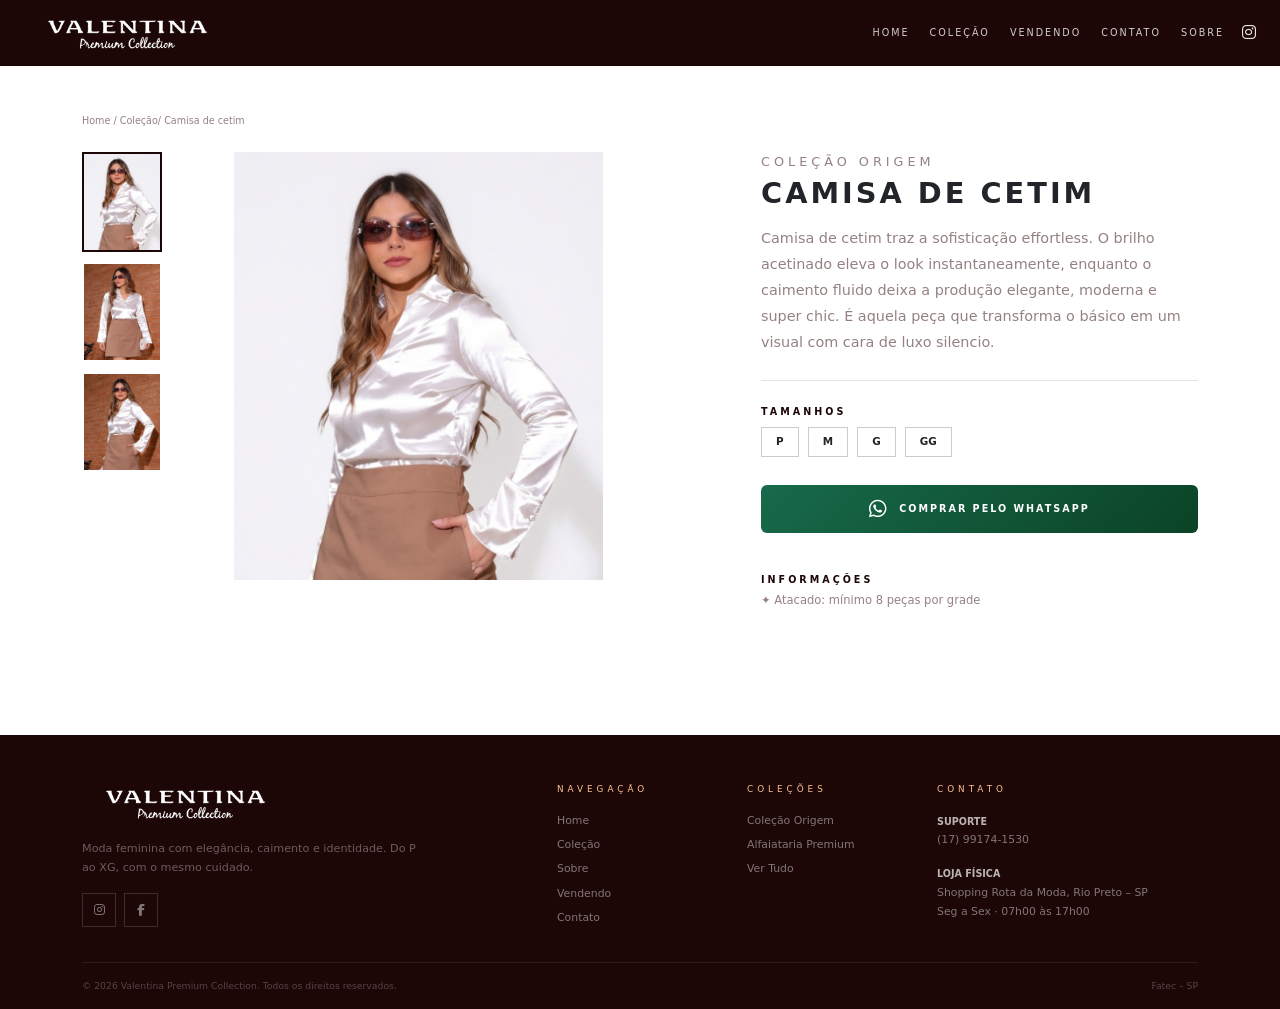
<file: produtos/CamisaCetim.html>
<!DOCTYPE html>
<html lang="pt-BR">
<head>
  <meta charset="UTF-8">
  <meta name="viewport" content="width=device-width, initial-scale=1.0">
  <link rel="stylesheet" href=../styles.css>
    <link rel="stylesheet" href=../produto.css>
    

  <title>Camisa de cetim</title>

  <link href="https://cdn.jsdelivr.net/npm/bootstrap@5.3.3/dist/css/bootstrap.min.css" rel="stylesheet">
  <link href="https://fonts.googleapis.com/css2?family=Inter:wght@300;400;600;700&family=Playfair+Display:ital,wght@0,700;0,900;1,700;1,900&display=swap" rel="stylesheet">
  <link href="https://cdnjs.cloudflare.com/ajax/libs/font-awesome/6.5.0/css/all.min.css" rel="stylesheet">
  <link rel="icon" href="../Imagens/icone.png" type="image/png">
</head>

<body>


<!--  CABEÇALHO -->
<nav class="cabecalho navbar navbar-expand-lg sticky-top py-2">
  <div class="container-fluid px-4">

    <a class="navbar-brand" href="../index.html">
      <img src="../Imagens/logo-branco.png" alt="Valentina" height="40">
        </a>

    <button class="navbar-toggler border-0" type="button" data-bs-toggle="collapse" data-bs-target="#menu">
      <i class="fas fa-bars text-white"></i>
    </button>

    <div class="collapse navbar-collapse justify-content-end" id="menu">
      <ul class="navbar-nav gap-1">
        <li class="nav-item"><a class="nav-link" href="../index.html">Home</a></li>
        <li class="nav-item"><a class="nav-link" href="../index.html#colecao">Coleção</a></li>
        <li class="nav-item"><a class="nav-link" href="../index.html#vendendo">Vendendo</a></li>
        <li class="nav-item"><a class="nav-link" href="../index.html#contato">Contato</a></li>
         <li class="nav-item"><a class="nav-link" href="../index.html#sobre">Sobre</a></li>
      </ul>
     <a href="https://www.instagram.com/valentinapremiumcollection/" aria-label="Instagram" style="color: #EAE2DC; margin-left: 10px;" target="_blank"><i class="fab fa-instagram"></i></a>


    </div>

  </div>
</nav>


<!--DETALHE DO PRODUTO-->
<section class="py-5">
  <div class="container">

    <!--Mini abas de navegação -->
    <p class="mini-aba mb-4">
      <a href="../index.html">Home</a> / 
      <a href="../index.html#colecao">Coleção</a>/ 
      <span>Camisa de cetim</span>
    </p>

    <div class="row g-5">

      <!-- ── Galeria de fotos ── -->
      <div class="col-md-7">
        <div class="d-flex gap-3">

          <!-- Miniaturas -->
          <div class="miniaturas">
            <div class="miniatura ativa" onclick="trocarFoto(this, '../Imagens/camisa de cetim.png')">
               <img src="../Imagens/camisa de cetim.png" alt="">
            </div>
            <div class="miniatura" onclick="trocarFoto(this, '../Imagens/CamisaCetim2.png ')">
               <img src="../Imagens/CamisaCetim2.png "alt="">
            </div>
            <div class="miniatura" onclick="trocarFoto(this, '../Imagens/CamisaCetim3.png')">
               <img src="../Imagens/CamisaCetim3.png " alt="">
            </div>
            
          </div>

          <!-- Foto principal -->
          <div class="foto-principal flex-grow-1" id="foto-principal">
            <img src="../Imagens/camisa de cetim.png" alt="Conjunto em Petra">
          </div>

        </div>
      </div>

      <!-- ── Informações ── -->
      <div class="col-md-5 d-flex align-items-start">
        <div class="w-100">

          <p class="tag-colecao mb-1">Coleção Origem</p>
          <h1 class="nome-produto-detalhe mb-3">Camisa de cetim</h1>

          <p style="font-size:.9rem;line-height:1.8;color:var(--rosa);font-weight:300;" class="mb-4">
          Camisa de cetim traz a sofisticação effortless.
          O brilho acetinado eleva o look instantaneamente, enquanto o caimento fluido deixa a produção elegante, moderna e
          super chic. É aquela peça que transforma o básico em um visual com cara de luxo silencio.

          </p>

        

          <div class="divisor"></div>

          <!-- Tamanhos -->
          <p class="label-info">Tamanhos</p>
          <div class="mb-4">
            <span class="tamanho">P</span>
            <span class="tamanho">M</span>
            <span class="tamanho" >G</span>
            <span class="tamanho">GG</span>
          </div>


          <!-- Botão comprar -->
          <a    href="https://wa.me/5517988145215?text=Olá! Tenho interesse na Camisa de cetim"
             target="_blank" class="botao-whatsapp mb-3">
            <i class="fab fa-whatsapp fs-5"></i>
            Comprar pelo Whatsapp
          </a>

          <!-- Informações extras -->
          <div class="mt-4">
            <p class="label-info mb-1">Informações</p>
            <p style="font-size:.72rem;color:var(--rosa);line-height:1.7;">
              ✦ Atacado: mínimo 8 peças por grade
            </p>
          </div>

        </div>
      </div>

    </div>
  </div>
</section>




<!--RODAPÉ -->
<footer class="pt-5" style="background:var(--marrom-escuro);">
  <div class="container">
    <div class="row g-4">

      <!-- Coluna: Marca -->
      <div class="col-12 col-md-4">
        <img src="../Imagens/logo-branco.png" alt="Valentina" height="40" class="mb-3 d-block">      
                <p style="font-size:.7rem;color:rgba(255,255,255,.35);line-height:1.7; margin-right: 10px;">
          Moda feminina com elegância, caimento e identidade. Do P ao XG, com o mesmo cuidado.
        </p>
        <div class="rodape-social mt-3 d-flex gap-2">
          <a href="https://www.instagram.com/valentinapremiumcollection/" aria-label="Instagram" target="_blank"><i class="fab fa-instagram"></i></a>
          <a href="https://www.facebook.com/valentinapremiumcollection/?locale=pt_BR" aria-label="Facebook" target="_blank"><i class="fab fa-facebook-f"></i></a>
        </div>
      </div>

      <!-- Coluna: Navegação -->
      <div class="col-6 col-md-2 ms-md-auto">
        <p style="font-size:.55rem;letter-spacing:4px;text-transform:uppercase;color:var(--pessego);" class="mb-3">Navegação</p>
        <a href="#" class="rodape-link">Home</a>
        <a href="#colecao" class="rodape-link">Coleção</a>
        <a href="#sobre" class="rodape-link">Sobre</a>
        <a href="#vendendo" class="rodape-link">Vendendo</a>
        <a href="#contato" class="rodape-link">Contato</a>
      </div>

      <!-- Coluna: Coleções -->
      <div class="col-6 col-md-2">
        <p style="font-size:.55rem;letter-spacing:4px;text-transform:uppercase;color:var(--pessego);" class="mb-3">Coleções</p>
        <a href="#" class="rodape-link">Coleção Origem</a>
        <a href="#" class="rodape-link">Alfaiataria Premium</a>
        <a href="#" class="rodape-link">Ver Tudo</a>
      </div>

      <!-- Coluna: Contato -->
      <div class="col-12 col-md-3">
        <p style="font-size:.55rem;letter-spacing:4px;text-transform:uppercase;color:var(--pessego);" class="mb-3">Contato</p>
        <p style="font-size:.68rem;color:rgba(255,255,255,.45);line-height:1.8;">
          <strong style="color:rgba(255,255,255,.7);display:block;font-size:.6rem;text-transform:uppercase;">Suporte</strong>(17) 99174-1530
        </p>
        <p style="font-size:.68rem;color:rgba(255,255,255,.45);line-height:1.8;">
          <strong style="color:rgba(255,255,255,.7);display:block;font-size:.6rem;text-transform:uppercase;">Loja Física</strong>Shopping Rota da Moda, Rio Preto – SP<br>Seg a Sex · 07h00 às 17h00
        </p>
      </div>

    </div>

    <!-- Linha de copyright -->
    <div class="d-flex justify-content-between flex-wrap gap-2 mt-4 py-3" style="border-top:1px solid rgba(255,255,255,.08);">
      <span style="font-size:.58rem;color:rgba(255,255,255,.25);">© 2026 Valentina Premium Collection. Todos os direitos reservados.</span>
      <span style="font-size:.58rem;color:rgba(255,255,255,.25);">Fatec – SP</span>
    </div>

  </div>
</footer>


<script src="https://cdn.jsdelivr.net/npm/bootstrap@5.3.3/dist/js/bootstrap.bundle.min.js"></script>
  <script src="../Scrip.js"></script>





</body>
</html>



</html>
</file>
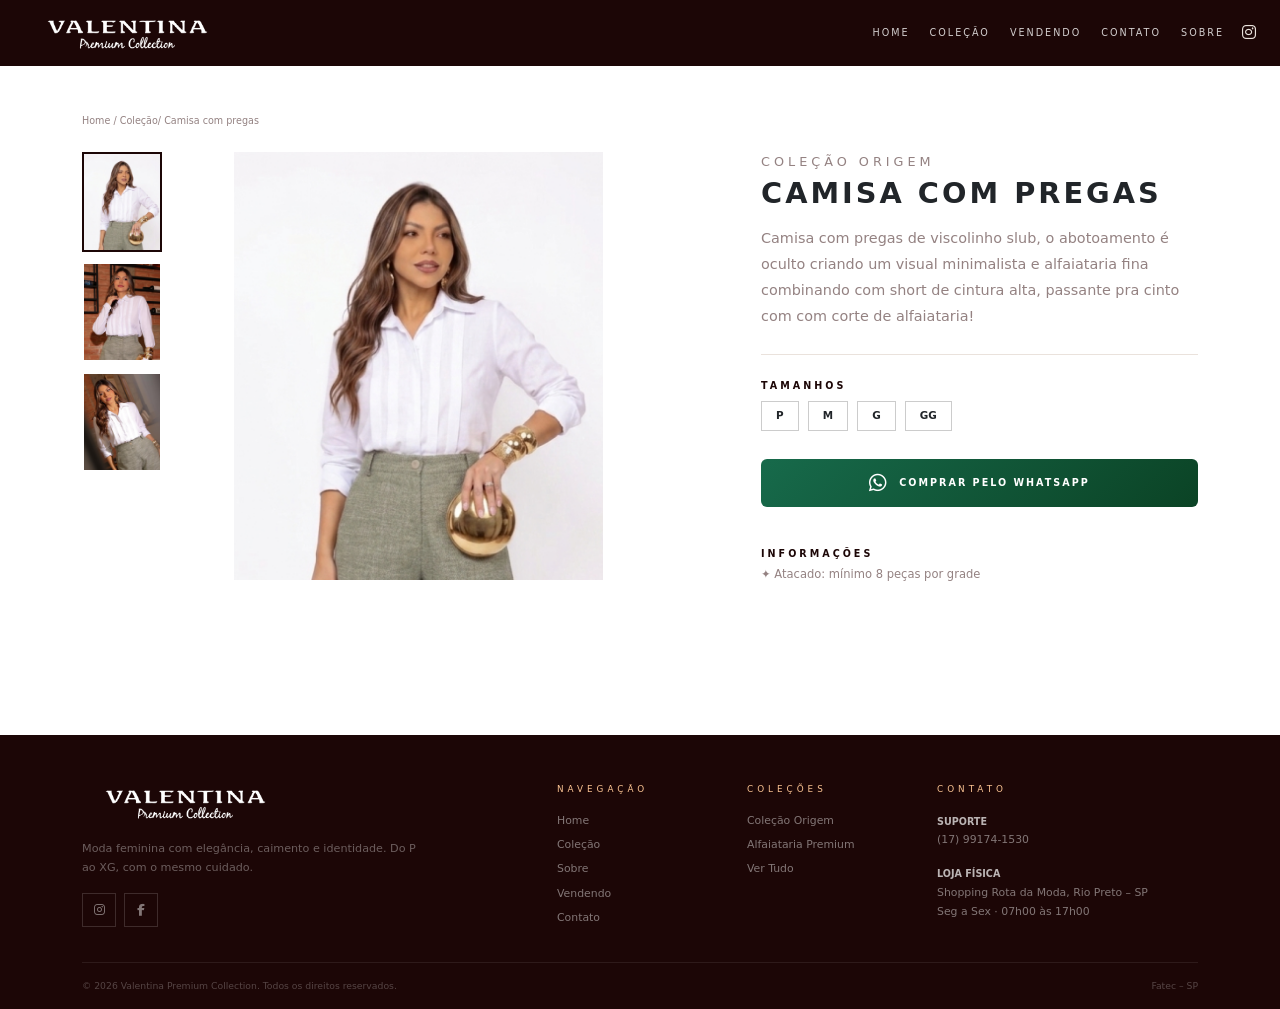
<file: produtos/CamisaPregas.html>
<!DOCTYPE html>
<html lang="pt-BR">
<head>
  <meta charset="UTF-8">
  <meta name="viewport" content="width=device-width, initial-scale=1.0">
  <link rel="stylesheet" href=../styles.css>
    <link rel="stylesheet" href=../produto.css>
    

  <title>Camisa com pregas</title>

  <link href="https://cdn.jsdelivr.net/npm/bootstrap@5.3.3/dist/css/bootstrap.min.css" rel="stylesheet">
  <link href="https://fonts.googleapis.com/css2?family=Inter:wght@300;400;600;700&family=Playfair+Display:ital,wght@0,700;0,900;1,700;1,900&display=swap" rel="stylesheet">
  <link href="https://cdnjs.cloudflare.com/ajax/libs/font-awesome/6.5.0/css/all.min.css" rel="stylesheet">
  <link rel="icon" href="../Imagens/icone.png" type="image/png">
</head>

<body>


<!--  CABEÇALHO -->
<nav class="cabecalho navbar navbar-expand-lg sticky-top py-2">
  <div class="container-fluid px-4">

    <a class="navbar-brand" href="../index.html">
      <img src="../Imagens/logo-branco.png" alt="Valentina" height="40">
        </a>

    <button class="navbar-toggler border-0" type="button" data-bs-toggle="collapse" data-bs-target="#menu">
      <i class="fas fa-bars text-white"></i>
    </button>

    <div class="collapse navbar-collapse justify-content-end" id="menu">
      <ul class="navbar-nav gap-1">
        <li class="nav-item"><a class="nav-link" href="../index.html">Home</a></li>
        <li class="nav-item"><a class="nav-link" href="../index.html#colecao">Coleção</a></li>
        <li class="nav-item"><a class="nav-link" href="../index.html#vendendo">Vendendo</a></li>
        <li class="nav-item"><a class="nav-link" href="../index.html#contato">Contato</a></li>
         <li class="nav-item"><a class="nav-link" href="../index.html#sobre">Sobre</a></li>
      </ul>
     <a href="https://www.instagram.com/valentinapremiumcollection/" aria-label="Instagram" style="color: #EAE2DC; margin-left: 10px;" target="_blank"><i class="fab fa-instagram"></i></a>


    </div>

  </div>
</nav>


<!--DETALHE DO PRODUTO-->
<section class="py-5">
  <div class="container">

    <!--Mini abas de navegação -->
    <p class="mini-aba mb-4">
      <a href="../index.html">Home</a> / 
      <a href="../index.html#colecao">Coleção</a>/ 
      <span>Camisa com pregas</span>
    </p>

    <div class="row g-5">

      <!-- ── Galeria de fotos ── -->
      <div class="col-md-7">
        <div class="d-flex gap-3">

          <!-- Miniaturas -->
          <div class="miniaturas">
            <div class="miniatura ativa" onclick="trocarFoto(this, '../Imagens/camisa com pregas de viscolinho.png')">
               <img src="../Imagens/camisa com pregas de viscolinho.png" alt="">
            </div>
            <div class="miniatura" onclick="trocarFoto(this, '../Imagens/CamisaPrega2.png')">
               <img src="../Imagens/CamisaPrega2.png"alt="">
            </div>
            <div class="miniatura" onclick="trocarFoto(this, '../Imagens/CamisaPrega3.png')">
               <img src="../Imagens/CamisaPrega3.png" alt="">
            </div>
            
          </div>

          <!-- Foto principal -->
          <div class="foto-principal flex-grow-1" id="foto-principal">
            <img src="../Imagens/camisa com pregas de viscolinho.png" alt="Conjunto em Petra">
          </div>

        </div>
      </div>

      <!-- ── Informações ── -->
      <div class="col-md-5 d-flex align-items-start">
        <div class="w-100">

          <p class="tag-colecao mb-1">Coleção Origem</p>
          <h1 class="nome-produto-detalhe mb-3">Camisa com pregas</h1>

          <p style="font-size:.9rem;line-height:1.8;color:var(--rosa);font-weight:300;" class="mb-4">
         Camisa com pregas de viscolinho slub, o abotoamento é oculto criando um visual minimalista
          e alfaiataria fina combinando com short de cintura alta, passante pra cinto com com corte de alfaiataria!

          </p>

        

          <div class="divisor"></div>

          <!-- Tamanhos -->
          <p class="label-info">Tamanhos</p>
          <div class="mb-4">
            <span class="tamanho">P</span>
            <span class="tamanho">M</span>
            <span class="tamanho" >G</span>
            <span class="tamanho">GG</span>
          </div>


          <!-- Botão comprar -->
          <a    href="https://wa.me/5517988145215?text=Olá! Tenho interesse na Camisa com Pregas"
             target="_blank" class="botao-whatsapp mb-3">
            <i class="fab fa-whatsapp fs-5"></i>
            Comprar pelo Whatsapp
          </a>

          <!-- Informações extras -->
          <div class="mt-4">
            <p class="label-info mb-1">Informações</p>
            <p style="font-size:.72rem;color:var(--rosa);line-height:1.7;">
              ✦ Atacado: mínimo 8 peças por grade
            </p>
          </div>

        </div>
      </div>

    </div>
  </div>
</section>




<!--RODAPÉ -->
<footer class="pt-5" style="background:var(--marrom-escuro);">
  <div class="container">
    <div class="row g-4">

      <!-- Coluna: Marca -->
      <div class="col-12 col-md-4">
        <img src="../Imagens/logo-branco.png" alt="Valentina" height="40" class="mb-3 d-block">      
                <p style="font-size:.7rem;color:rgba(255,255,255,.35);line-height:1.7; margin-right: 10px;">
          Moda feminina com elegância, caimento e identidade. Do P ao XG, com o mesmo cuidado.
        </p>
        <div class="rodape-social mt-3 d-flex gap-2">
          <a href="https://www.instagram.com/valentinapremiumcollection/" aria-label="Instagram" target="_blank"><i class="fab fa-instagram"></i></a>
          <a href="https://www.facebook.com/valentinapremiumcollection/?locale=pt_BR" aria-label="Facebook" target="_blank"><i class="fab fa-facebook-f"></i></a>
        </div>
      </div>

      <!-- Coluna: Navegação -->
      <div class="col-6 col-md-2 ms-md-auto">
        <p style="font-size:.55rem;letter-spacing:4px;text-transform:uppercase;color:var(--pessego);" class="mb-3">Navegação</p>
        <a href="#" class="rodape-link">Home</a>
        <a href="#colecao" class="rodape-link">Coleção</a>
        <a href="#sobre" class="rodape-link">Sobre</a>
        <a href="#vendendo" class="rodape-link">Vendendo</a>
        <a href="#contato" class="rodape-link">Contato</a>
      </div>

      <!-- Coluna: Coleções -->
      <div class="col-6 col-md-2">
        <p style="font-size:.55rem;letter-spacing:4px;text-transform:uppercase;color:var(--pessego);" class="mb-3">Coleções</p>
        <a href="#" class="rodape-link">Coleção Origem</a>
        <a href="#" class="rodape-link">Alfaiataria Premium</a>
        <a href="#" class="rodape-link">Ver Tudo</a>
      </div>

      <!-- Coluna: Contato -->
      <div class="col-12 col-md-3">
        <p style="font-size:.55rem;letter-spacing:4px;text-transform:uppercase;color:var(--pessego);" class="mb-3">Contato</p>
        <p style="font-size:.68rem;color:rgba(255,255,255,.45);line-height:1.8;">
          <strong style="color:rgba(255,255,255,.7);display:block;font-size:.6rem;text-transform:uppercase;">Suporte</strong>(17) 99174-1530
        </p>
        <p style="font-size:.68rem;color:rgba(255,255,255,.45);line-height:1.8;">
          <strong style="color:rgba(255,255,255,.7);display:block;font-size:.6rem;text-transform:uppercase;">Loja Física</strong>Shopping Rota da Moda, Rio Preto – SP<br>Seg a Sex · 07h00 às 17h00
        </p>
      </div>

    </div>

    <!-- Linha de copyright -->
    <div class="d-flex justify-content-between flex-wrap gap-2 mt-4 py-3" style="border-top:1px solid rgba(255,255,255,.08);">
      <span style="font-size:.58rem;color:rgba(255,255,255,.25);">© 2026 Valentina Premium Collection. Todos os direitos reservados.</span>
      <span style="font-size:.58rem;color:rgba(255,255,255,.25);">Fatec – SP</span>
    </div>

  </div>
</footer>


<script src="https://cdn.jsdelivr.net/npm/bootstrap@5.3.3/dist/js/bootstrap.bundle.min.js"></script>
  <script src="../Scrip.js"></script>





</body>
</html>



</html>
</file>
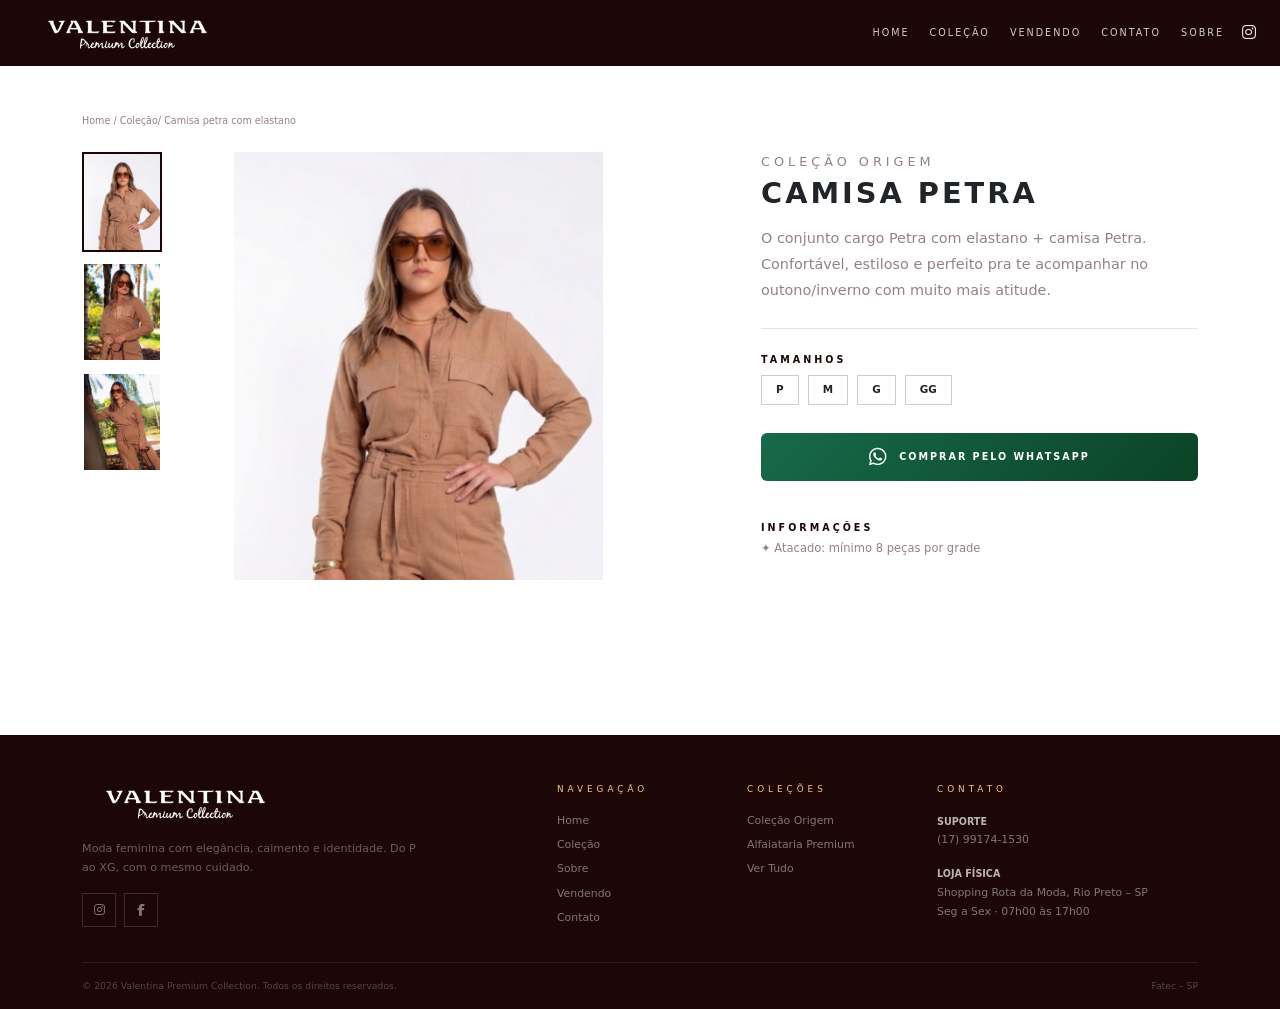
<file: produtos/CamisetaPreta.html>
<!DOCTYPE html>
<html lang="pt-BR">
<head>
  <meta charset="UTF-8">
  <meta name="viewport" content="width=device-width, initial-scale=1.0">
  <link rel="stylesheet" href=../styles.css>
    <link rel="stylesheet" href=../produto.css>
    

  <title>Camisa petra</title>

  <link href="https://cdn.jsdelivr.net/npm/bootstrap@5.3.3/dist/css/bootstrap.min.css" rel="stylesheet">
  <link href="https://fonts.googleapis.com/css2?family=Inter:wght@300;400;600;700&family=Playfair+Display:ital,wght@0,700;0,900;1,700;1,900&display=swap" rel="stylesheet">
  <link href="https://cdnjs.cloudflare.com/ajax/libs/font-awesome/6.5.0/css/all.min.css" rel="stylesheet">
  <link rel="icon" href="../Imagens/icone.png" type="image/png">
</head>

<body>


<!--  CABEÇALHO -->
<nav class="cabecalho navbar navbar-expand-lg sticky-top py-2">
  <div class="container-fluid px-4">

    <a class="navbar-brand" href="../index.html">
      <img src="../Imagens/logo-branco.png" alt="Valentina" height="40">
        </a>

    <button class="navbar-toggler border-0" type="button" data-bs-toggle="collapse" data-bs-target="#menu">
      <i class="fas fa-bars text-white"></i>
    </button>

    <div class="collapse navbar-collapse justify-content-end" id="menu">
      <ul class="navbar-nav gap-1">
        <li class="nav-item"><a class="nav-link" href="../index.html">Home</a></li>
        <li class="nav-item"><a class="nav-link" href="../index.html#colecao">Coleção</a></li>
        <li class="nav-item"><a class="nav-link" href="../index.html#vendendo">Vendendo</a></li>
        <li class="nav-item"><a class="nav-link" href="../index.html#contato">Contato</a></li>
         <li class="nav-item"><a class="nav-link" href="../index.html#sobre">Sobre</a></li>
      </ul>
     <a href="https://www.instagram.com/valentinapremiumcollection/" aria-label="Instagram" style="color: #EAE2DC; margin-left: 10px;" target="_blank"><i class="fab fa-instagram"></i></a>


    </div>

  </div>
</nav>


<!--DETALHE DO PRODUTO-->
<section class="py-5">
  <div class="container">

    <!--Mini abas de navegação -->
    <p class="mini-aba mb-4">
      <a href="../index.html">Home</a> / 
      <a href="../index.html#colecao">Coleção</a>/ 
      <span>Camisa petra com elastano</span>
    </p>

    <div class="row g-5">

      <!-- ── Galeria de fotos ── -->
      <div class="col-md-7">
        <div class="d-flex gap-3">

          <!-- Miniaturas -->
          <div class="miniaturas">
            <div class="miniatura ativa" onclick="trocarFoto(this, '../Imagens/Camisa petra.png')">
               <img src="../Imagens/Camisa petra.png" alt="">
            </div>
            <div class="miniatura" onclick="trocarFoto(this, '../Imagens/CamisetaPreta2.png')">
               <img src="../Imagens/CamisetaPreta2.png" alt="">
            </div>
            <div class="miniatura" onclick="trocarFoto(this, '../Imagens/CamisetaPreta3.png')">
               <img src="../Imagens/CamisetaPreta3.png" alt="">
            </div>
            
          </div>

          <!-- Foto principal -->
          <div class="foto-principal flex-grow-1" id="foto-principal">
            <img src="../Imagens/Camisa petra.png" alt="Conjunto em Petra">
          </div>

        </div>
      </div>

      <!-- ── Informações ── -->
      <div class="col-md-5 d-flex align-items-start">
        <div class="w-100">

          <p class="tag-colecao mb-1">Coleção Origem</p>
          <h1 class="nome-produto-detalhe mb-3">Camisa petra</h1>

          <p style="font-size:.9rem;line-height:1.8;color:var(--rosa);font-weight:300;" class="mb-4">
           O conjunto cargo Petra com elastano + camisa Petra. Confortável, estiloso e perfeito pra te acompanhar no outono/inverno com muito mais atitude.


          </p>


          <div class="divisor"></div>

          <!-- Tamanhos -->
          <p class="label-info">Tamanhos</p>
          <div class="mb-4">
            <span class="tamanho">P</span>
            <span class="tamanho">M</span>
            <span class="tamanho" >G</span>
            <span class="tamanho">GG</span>
          </div>


          <!-- Botão comprar -->
          <a    href="https://wa.me/5517988145215?text=Olá! Tenho interesse na Camiseta Preta"
             target="_blank" class="botao-whatsapp mb-3">
            <i class="fab fa-whatsapp fs-5"></i>
            Comprar pelo Whatsapp
          </a>

          <!-- Informações extras -->
          <div class="mt-4">
            <p class="label-info mb-1">Informações</p>
            <p style="font-size:.72rem;color:var(--rosa);line-height:1.7;">
              ✦ Atacado: mínimo 8 peças por grade
            </p>
          </div>

        </div>
      </div>

    </div>
  </div>
</section>




<!--RODAPÉ -->
<footer class="pt-5" style="background:var(--marrom-escuro);">
  <div class="container">
    <div class="row g-4">

      <!-- Coluna: Marca -->
      <div class="col-12 col-md-4">
        <img src="../Imagens/logo-branco.png" alt="Valentina" height="40" class="mb-3 d-block">      
                <p style="font-size:.7rem;color:rgba(255,255,255,.35);line-height:1.7; margin-right: 10px;">
          Moda feminina com elegância, caimento e identidade. Do P ao XG, com o mesmo cuidado.
        </p>
        <div class="rodape-social mt-3 d-flex gap-2">
          <a href="https://www.instagram.com/valentinapremiumcollection/" aria-label="Instagram" target="_blank"><i class="fab fa-instagram"></i></a>
          <a href="https://www.facebook.com/valentinapremiumcollection/?locale=pt_BR" aria-label="Facebook" target="_blank"><i class="fab fa-facebook-f"></i></a>
        </div>
      </div>

      <!-- Coluna: Navegação -->
      <div class="col-6 col-md-2 ms-md-auto">
        <p style="font-size:.55rem;letter-spacing:4px;text-transform:uppercase;color:var(--pessego);" class="mb-3">Navegação</p>
        <a href="#" class="rodape-link">Home</a>
        <a href="#colecao" class="rodape-link">Coleção</a>
        <a href="#sobre" class="rodape-link">Sobre</a>
        <a href="#vendendo" class="rodape-link">Vendendo</a>
        <a href="#contato" class="rodape-link">Contato</a>
      </div>

      <!-- Coluna: Coleções -->
      <div class="col-6 col-md-2">
        <p style="font-size:.55rem;letter-spacing:4px;text-transform:uppercase;color:var(--pessego);" class="mb-3">Coleções</p>
        <a href="#" class="rodape-link">Coleção Origem</a>
        <a href="#" class="rodape-link">Alfaiataria Premium</a>
        <a href="#" class="rodape-link">Ver Tudo</a>
      </div>

      <!-- Coluna: Contato -->
      <div class="col-12 col-md-3">
        <p style="font-size:.55rem;letter-spacing:4px;text-transform:uppercase;color:var(--pessego);" class="mb-3">Contato</p>
        <p style="font-size:.68rem;color:rgba(255,255,255,.45);line-height:1.8;">
          <strong style="color:rgba(255,255,255,.7);display:block;font-size:.6rem;text-transform:uppercase;">Suporte</strong>(17) 99174-1530
        </p>
        <p style="font-size:.68rem;color:rgba(255,255,255,.45);line-height:1.8;">
          <strong style="color:rgba(255,255,255,.7);display:block;font-size:.6rem;text-transform:uppercase;">Loja Física</strong>Shopping Rota da Moda, Rio Preto – SP<br>Seg a Sex · 07h00 às 17h00
        </p>
      </div>

    </div>

    <!-- Linha de copyright -->
    <div class="d-flex justify-content-between flex-wrap gap-2 mt-4 py-3" style="border-top:1px solid rgba(255,255,255,.08);">
      <span style="font-size:.58rem;color:rgba(255,255,255,.25);">© 2026 Valentina Premium Collection. Todos os direitos reservados.</span>
      <span style="font-size:.58rem;color:rgba(255,255,255,.25);">Fatec – SP</span>
    </div>

  </div>
</footer>


<script src="https://cdn.jsdelivr.net/npm/bootstrap@5.3.3/dist/js/bootstrap.bundle.min.js"></script>
  <script src="../Scrip.js"></script>





</body>
</html>



</html>
</file>
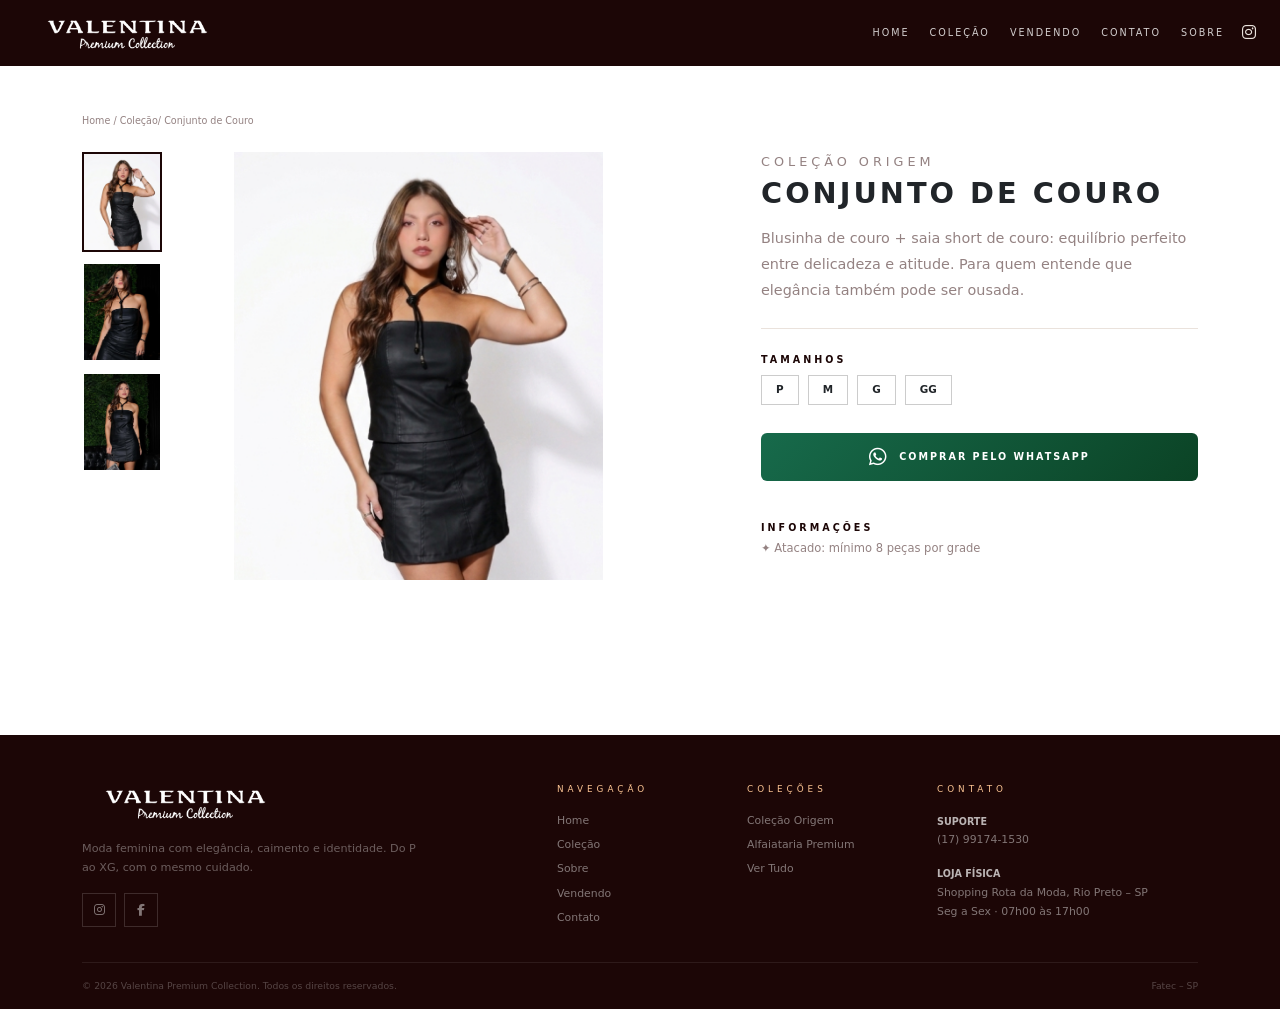
<file: produtos/ConjuntoCouro.html>
<!DOCTYPE html>
<html lang="pt-BR">
<head>
  <meta charset="UTF-8">
  <meta name="viewport" content="width=device-width, initial-scale=1.0">
  <link rel="stylesheet" href=../styles.css>
    <link rel="stylesheet" href=../produto.css>
    

  <title>Conjunto de Couro</title>

  <link href="https://cdn.jsdelivr.net/npm/bootstrap@5.3.3/dist/css/bootstrap.min.css" rel="stylesheet">
  <link href="https://fonts.googleapis.com/css2?family=Inter:wght@300;400;600;700&family=Playfair+Display:ital,wght@0,700;0,900;1,700;1,900&display=swap" rel="stylesheet">
  <link href="https://cdnjs.cloudflare.com/ajax/libs/font-awesome/6.5.0/css/all.min.css" rel="stylesheet">
  <link rel="icon" href="../Imagens/icone.png" type="image/png">
</head>

<body>


<!--  CABEÇALHO -->
<nav class="cabecalho navbar navbar-expand-lg sticky-top py-2">
  <div class="container-fluid px-4">

    <a class="navbar-brand" href="../index.html">
      <img src="../Imagens/logo-branco.png" alt="Valentina" height="40">
        </a>

    <button class="navbar-toggler border-0" type="button" data-bs-toggle="collapse" data-bs-target="#menu">
      <i class="fas fa-bars text-white"></i>
    </button>

    <div class="collapse navbar-collapse justify-content-end" id="menu">
      <ul class="navbar-nav gap-1">
        <li class="nav-item"><a class="nav-link" href="../index.html">Home</a></li>
        <li class="nav-item"><a class="nav-link" href="../index.html#colecao">Coleção</a></li>
        <li class="nav-item"><a class="nav-link" href="../index.html#vendendo">Vendendo</a></li>
        <li class="nav-item"><a class="nav-link" href="../index.html#contato">Contato</a></li>
         <li class="nav-item"><a class="nav-link" href="../index.html#sobre">Sobre</a></li>
      </ul>
     <a href="https://www.instagram.com/valentinapremiumcollection/" aria-label="Instagram" style="color: #EAE2DC; margin-left: 10px;" target="_blank"><i class="fab fa-instagram"></i></a>


    </div>

  </div>
</nav>


<!--DETALHE DO PRODUTO-->
<section class="py-5">
  <div class="container">

    <!--Mini abas de navegação -->
    <p class="mini-aba mb-4">
      <a href="../index.html">Home</a> / 
      <a href="../index.html#colecao">Coleção</a>/ 
      <span>Conjunto de Couro</span>
    </p>

    <div class="row g-5">

      <!-- ── Galeria de fotos ── -->
      <div class="col-md-7">
        <div class="d-flex gap-3">

          <!-- Miniaturas -->
          <div class="miniaturas">
            <div class="miniatura ativa" onclick="trocarFoto(this, '../Imagens/Blusinha de couro.png')">
               <img src="../Imagens/Blusinha de couro.png" alt="">
            </div>
            <div class="miniatura" onclick="trocarFoto(this, '../Imagens/ConjuntoCouro1.png')">
               <img src="../Imagens/ConjuntoCouro1.png"alt="">
            </div>
            <div class="miniatura" onclick="trocarFoto(this, '../Imagens/ConjuntoCouro2.png')">
               <img src="../Imagens/ConjuntoCouro2.png" alt="">
            </div>
            
          </div>

          <!-- Foto principal -->
          <div class="foto-principal flex-grow-1" id="foto-principal">
            <img src="../Imagens/Blusinha de couro.png" alt="Conjunto em Petra">
          </div>

        </div>
      </div>

      <!-- ── Informações ── -->
      <div class="col-md-5 d-flex align-items-start">
        <div class="w-100">

          <p class="tag-colecao mb-1">Coleção Origem</p>
          <h1 class="nome-produto-detalhe mb-3">Conjunto de Couro</h1>

          <p style="font-size:.9rem;line-height:1.8;color:var(--rosa);font-weight:300;" class="mb-4">
          Blusinha de couro + saia short de couro:
          equilíbrio perfeito entre delicadeza e atitude.
          Para quem entende que elegância também pode ser ousada. 
          </p>

        

          <div class="divisor"></div>

          <!-- Tamanhos -->
          <p class="label-info">Tamanhos</p>
          <div class="mb-4">
            <span class="tamanho">P</span>
            <span class="tamanho">M</span>
            <span class="tamanho" >G</span>
            <span class="tamanho">GG</span>
          </div>


          <!-- Botão comprar -->
          <a    href="https://wa.me/5517988145215?text=Olá! Tenho interesse no Conjunto de Couro"
             target="_blank" class="botao-whatsapp mb-3">
            <i class="fab fa-whatsapp fs-5"></i>
            Comprar pelo Whatsapp
          </a>

          <!-- Informações extras -->
          <div class="mt-4">
            <p class="label-info mb-1">Informações</p>
            <p style="font-size:.72rem;color:var(--rosa);line-height:1.7;">
              ✦ Atacado: mínimo 8 peças por grade
            </p>
          </div>

        </div>
      </div>

    </div>
  </div>
</section>




<!--RODAPÉ -->
<footer class="pt-5" style="background:var(--marrom-escuro);">
  <div class="container">
    <div class="row g-4">

      <!-- Coluna: Marca -->
      <div class="col-12 col-md-4">
        <img src="../Imagens/logo-branco.png" alt="Valentina" height="40" class="mb-3 d-block">      
                <p style="font-size:.7rem;color:rgba(255,255,255,.35);line-height:1.7; margin-right: 10px;">
          Moda feminina com elegância, caimento e identidade. Do P ao XG, com o mesmo cuidado.
        </p>
        <div class="rodape-social mt-3 d-flex gap-2">
          <a href="https://www.instagram.com/valentinapremiumcollection/" aria-label="Instagram" target="_blank"><i class="fab fa-instagram"></i></a>
          <a href="https://www.facebook.com/valentinapremiumcollection/?locale=pt_BR" aria-label="Facebook" target="_blank"><i class="fab fa-facebook-f"></i></a>
        </div>
      </div>

      <!-- Coluna: Navegação -->
      <div class="col-6 col-md-2 ms-md-auto">
        <p style="font-size:.55rem;letter-spacing:4px;text-transform:uppercase;color:var(--pessego);" class="mb-3">Navegação</p>
        <a href="#" class="rodape-link">Home</a>
        <a href="#colecao" class="rodape-link">Coleção</a>
        <a href="#sobre" class="rodape-link">Sobre</a>
        <a href="#vendendo" class="rodape-link">Vendendo</a>
        <a href="#contato" class="rodape-link">Contato</a>
      </div>

      <!-- Coluna: Coleções -->
      <div class="col-6 col-md-2">
        <p style="font-size:.55rem;letter-spacing:4px;text-transform:uppercase;color:var(--pessego);" class="mb-3">Coleções</p>
        <a href="#" class="rodape-link">Coleção Origem</a>
        <a href="#" class="rodape-link">Alfaiataria Premium</a>
        <a href="#" class="rodape-link">Ver Tudo</a>
      </div>

      <!-- Coluna: Contato -->
      <div class="col-12 col-md-3">
        <p style="font-size:.55rem;letter-spacing:4px;text-transform:uppercase;color:var(--pessego);" class="mb-3">Contato</p>
        <p style="font-size:.68rem;color:rgba(255,255,255,.45);line-height:1.8;">
          <strong style="color:rgba(255,255,255,.7);display:block;font-size:.6rem;text-transform:uppercase;">Suporte</strong>(17) 99174-1530
        </p>
        <p style="font-size:.68rem;color:rgba(255,255,255,.45);line-height:1.8;">
          <strong style="color:rgba(255,255,255,.7);display:block;font-size:.6rem;text-transform:uppercase;">Loja Física</strong>Shopping Rota da Moda, Rio Preto – SP<br>Seg a Sex · 07h00 às 17h00
        </p>
      </div>

    </div>

    <!-- Linha de copyright -->
    <div class="d-flex justify-content-between flex-wrap gap-2 mt-4 py-3" style="border-top:1px solid rgba(255,255,255,.08);">
      <span style="font-size:.58rem;color:rgba(255,255,255,.25);">© 2026 Valentina Premium Collection. Todos os direitos reservados.</span>
      <span style="font-size:.58rem;color:rgba(255,255,255,.25);">Fatec – SP</span>
    </div>

  </div>
</footer>


<script src="https://cdn.jsdelivr.net/npm/bootstrap@5.3.3/dist/js/bootstrap.bundle.min.js"></script>
  <script src="../Scrip.js"></script>





</body>
</html>



</html>
</file>
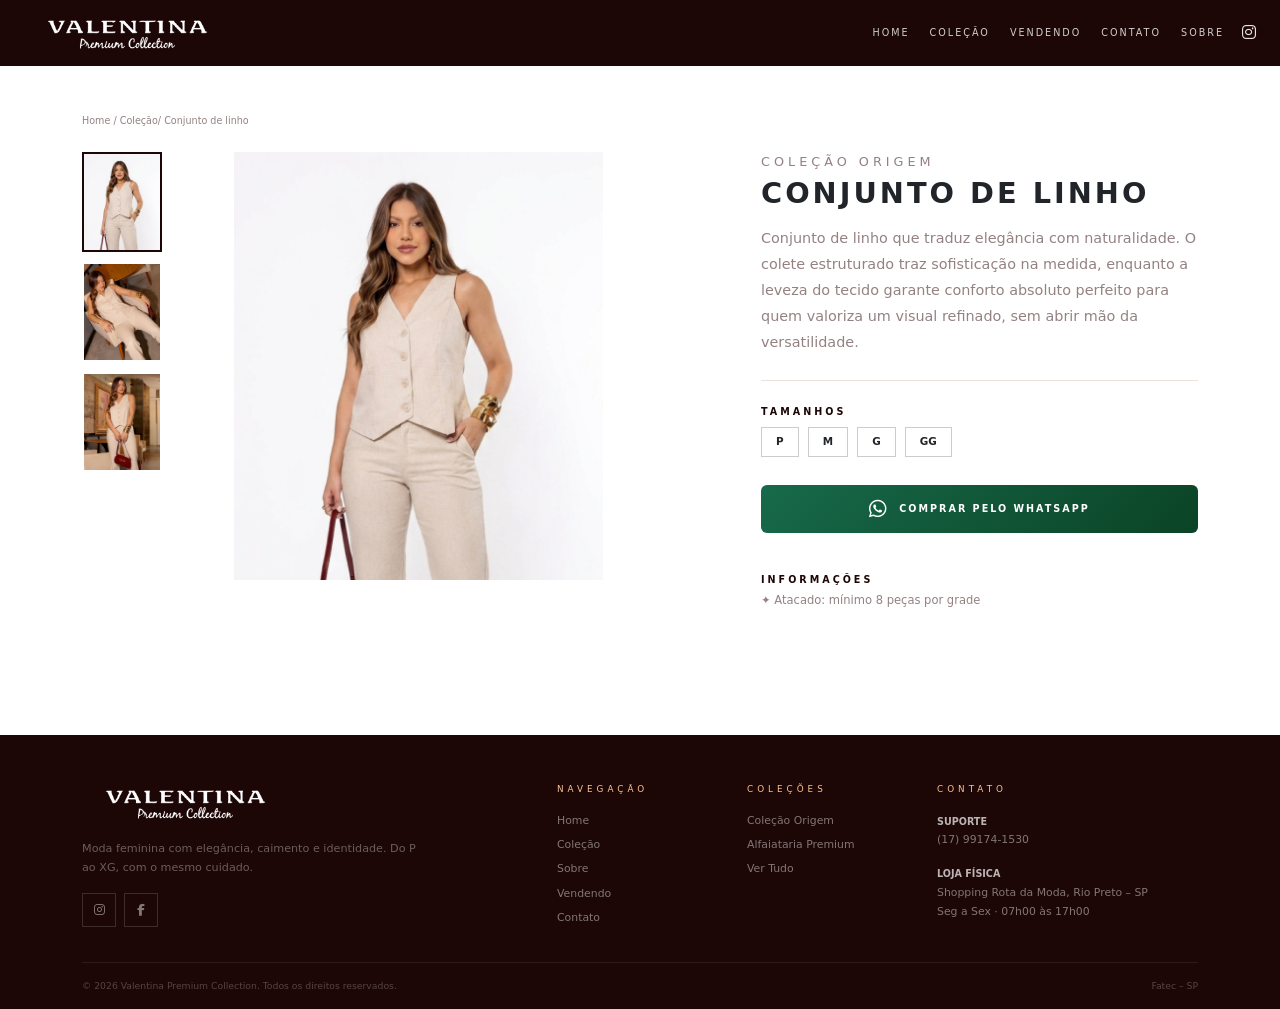
<file: produtos/conjuntoLinho.html>
<!DOCTYPE html>
<html lang="pt-BR">
<head>
  <meta charset="UTF-8">
  <meta name="viewport" content="width=device-width, initial-scale=1.0">
  <link rel="stylesheet" href=../styles.css>
    <link rel="stylesheet" href=../produto.css>
    

  <title>Conjunto de Linho</title>

  <link href="https://cdn.jsdelivr.net/npm/bootstrap@5.3.3/dist/css/bootstrap.min.css" rel="stylesheet">
  <link href="https://fonts.googleapis.com/css2?family=Inter:wght@300;400;600;700&family=Playfair+Display:ital,wght@0,700;0,900;1,700;1,900&display=swap" rel="stylesheet">
  <link href="https://cdnjs.cloudflare.com/ajax/libs/font-awesome/6.5.0/css/all.min.css" rel="stylesheet">
  <link rel="icon" href="../Imagens/icone.png" type="image/png">
</head>

<body>


<!--  CABEÇALHO -->
<nav class="cabecalho navbar navbar-expand-lg sticky-top py-2">
  <div class="container-fluid px-4">

    <a class="navbar-brand" href="../index.html">
      <img src="../Imagens/logo-branco.png" alt="Valentina" height="40">
        </a>

    <button class="navbar-toggler border-0" type="button" data-bs-toggle="collapse" data-bs-target="#menu">
      <i class="fas fa-bars text-white"></i>
    </button>

    <div class="collapse navbar-collapse justify-content-end" id="menu">
      <ul class="navbar-nav gap-1">
        <li class="nav-item"><a class="nav-link" href="../index.html">Home</a></li>
        <li class="nav-item"><a class="nav-link" href="../index.html#colecao">Coleção</a></li>
        <li class="nav-item"><a class="nav-link" href="../index.html#vendendo">Vendendo</a></li>
        <li class="nav-item"><a class="nav-link" href="../index.html#contato">Contato</a></li>
         <li class="nav-item"><a class="nav-link" href="../index.html#sobre">Sobre</a></li>
      </ul>
     <a href="https://www.instagram.com/valentinapremiumcollection/" aria-label="Instagram" style="color: #EAE2DC; margin-left: 10px;" target="_blank"><i class="fab fa-instagram"></i></a>


    </div>

  </div>
</nav>


<!--DETALHE DO PRODUTO-->
<section class="py-5">
  <div class="container">

    <!--Mini abas de navegação -->
    <p class="mini-aba mb-4">
      <a href="../index.html">Home</a> / 
      <a href="../index.html#colecao">Coleção</a>/ 
      <span>Conjunto de linho</span>
    </p>

    <div class="row g-5">

      <!-- ── Galeria de fotos ── -->
      <div class="col-md-7">
        <div class="d-flex gap-3">

          <!-- Miniaturas -->
          <div class="miniaturas">
            <div class="miniatura ativa" onclick="trocarFoto(this, '../Imagens/Conjunto de linho.png')">
               <img src="../Imagens/Conjunto de linho.png" alt="">
            </div>
            <div class="miniatura" onclick="trocarFoto(this, '../Imagens/Conjunto_de_Linho_2.png')">
               <img src="../Imagens/Conjunto_de_Linho_2.png" alt="">
            </div>
            <div class="miniatura" onclick="trocarFoto(this, '../Imagens/Conjunto_de_Linho_3.png')">
               <img src="../Imagens/Conjunto_de_Linho_3.png" alt="">
            </div>
            
          </div>

          <!-- Foto principal -->
          <div class="foto-principal flex-grow-1" id="foto-principal">
            <img src="../Imagens/Conjunto de linho.png" alt="linho">
          </div>

        </div>
      </div>

      <!-- ── Informações ── -->
      <div class="col-md-5 d-flex align-items-start">
        <div class="w-100">

          <p class="tag-colecao mb-1">Coleção Origem</p>
          <h1 class="nome-produto-detalhe mb-3">Conjunto de linho</h1>

          <p style="font-size:.9rem;line-height:1.8;color:var(--rosa);font-weight:300;" class="mb-4">
           Conjunto de linho que traduz elegância com naturalidade. 
           O colete estruturado traz sofisticação na medida, enquanto a leveza do 
           tecido garante conforto absoluto perfeito para quem valoriza um visual refinado, 
           sem abrir mão da versatilidade.

          </p>

       
          <div class="divisor"></div>

          <!-- Tamanhos -->
          <p class="label-info">Tamanhos</p>
          <div class="mb-4">
            <span class="tamanho">P</span>
            <span class="tamanho">M</span>
            <span class="tamanho" >G</span>
            <span class="tamanho">GG</span>
             </div>


          <!-- Botão comprar -->
          <a    href="https://wa.me/5517988145215?text=Olá! Tenho interesse no Conjunto em Linho"
             target="_blank" class="botao-whatsapp mb-3">
            <i class="fab fa-whatsapp fs-5"></i>
            Comprar pelo Whatsapp
          </a>

          <!-- Informações extras -->
          <div class="mt-4">
            <p class="label-info mb-1">Informações</p>
            <p style="font-size:.72rem;color:var(--rosa);line-height:1.7;">
              ✦ Atacado: mínimo 8 peças por grade
            </p>
          </div>

        </div>
      </div>

    </div>
  </div>
</section>




<!--RODAPÉ -->
<footer class="pt-5" style="background:var(--marrom-escuro);">
  <div class="container">
    <div class="row g-4">

      <!-- Coluna: Marca -->
      <div class="col-12 col-md-4">
        <img src="../Imagens/logo-branco.png" alt="Valentina" height="40" class="mb-3 d-block">      
                <p style="font-size:.7rem;color:rgba(255,255,255,.35);line-height:1.7; margin-right: 10px;">
          Moda feminina com elegância, caimento e identidade. Do P ao XG, com o mesmo cuidado.
        </p>
        <div class="rodape-social mt-3 d-flex gap-2">
          <a href="https://www.instagram.com/valentinapremiumcollection/" aria-label="Instagram" target="_blank"><i class="fab fa-instagram"></i></a>
          <a href="https://www.facebook.com/valentinapremiumcollection/?locale=pt_BR" aria-label="Facebook" target="_blank"><i class="fab fa-facebook-f"></i></a>
        </div>
      </div>

      <!-- Coluna: Navegação -->
      <div class="col-6 col-md-2 ms-md-auto">
        <p style="font-size:.55rem;letter-spacing:4px;text-transform:uppercase;color:var(--pessego);" class="mb-3">Navegação</p>
        <a href="#" class="rodape-link">Home</a>
        <a href="#colecao" class="rodape-link">Coleção</a>
        <a href="#sobre" class="rodape-link">Sobre</a>
        <a href="#vendendo" class="rodape-link">Vendendo</a>
        <a href="#contato" class="rodape-link">Contato</a>
      </div>

      <!-- Coluna: Coleções -->
      <div class="col-6 col-md-2">
        <p style="font-size:.55rem;letter-spacing:4px;text-transform:uppercase;color:var(--pessego);" class="mb-3">Coleções</p>
        <a href="#" class="rodape-link">Coleção Origem</a>
        <a href="#" class="rodape-link">Alfaiataria Premium</a>
        <a href="#" class="rodape-link">Ver Tudo</a>
      </div>

      <!-- Coluna: Contato -->
      <div class="col-12 col-md-3">
        <p style="font-size:.55rem;letter-spacing:4px;text-transform:uppercase;color:var(--pessego);" class="mb-3">Contato</p>
        <p style="font-size:.68rem;color:rgba(255,255,255,.45);line-height:1.8;">
          <strong style="color:rgba(255,255,255,.7);display:block;font-size:.6rem;text-transform:uppercase;">Suporte</strong>(17) 99174-1530
        </p>
        <p style="font-size:.68rem;color:rgba(255,255,255,.45);line-height:1.8;">
          <strong style="color:rgba(255,255,255,.7);display:block;font-size:.6rem;text-transform:uppercase;">Loja Física</strong>Shopping Rota da Moda, Rio Preto – SP<br>Seg a Sex · 07h00 às 17h00
        </p>
      </div>

    </div>

    <!-- Linha de copyright -->
    <div class="d-flex justify-content-between flex-wrap gap-2 mt-4 py-3" style="border-top:1px solid rgba(255,255,255,.08);">
      <span style="font-size:.58rem;color:rgba(255,255,255,.25);">© 2026 Valentina Premium Collection. Todos os direitos reservados.</span>
      <span style="font-size:.58rem;color:rgba(255,255,255,.25);">Fatec – SP</span>
    </div>

  </div>
</footer>


<script src="https://cdn.jsdelivr.net/npm/bootstrap@5.3.3/dist/js/bootstrap.bundle.min.js"></script>
  <script src="../Scrip.js"></script>





</body>
</html>



</html>
</file>
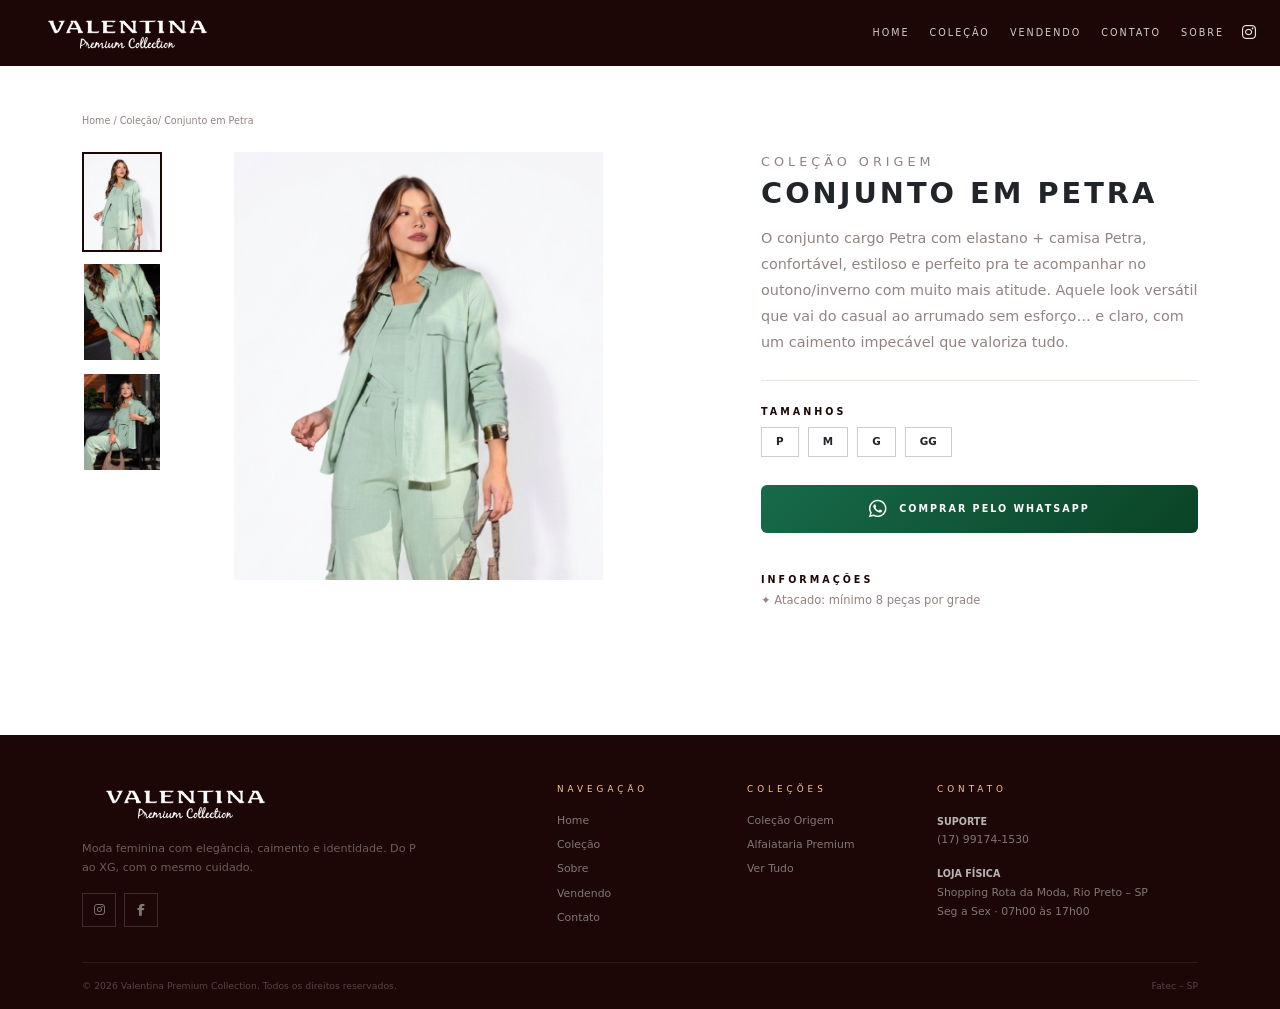
<file: produtos/conjuntoPetra.html>
<!DOCTYPE html>
<html lang="pt-BR">
<head>
  <meta charset="UTF-8">
  <meta name="viewport" content="width=device-width, initial-scale=1.0">
  <link rel="stylesheet" href=../styles.css>
    <link rel="stylesheet" href=../produto.css>
    

  <title>Conjunto em Petra</title>

  <link href="https://cdn.jsdelivr.net/npm/bootstrap@5.3.3/dist/css/bootstrap.min.css" rel="stylesheet">
  <link href="https://fonts.googleapis.com/css2?family=Inter:wght@300;400;600;700&family=Playfair+Display:ital,wght@0,700;0,900;1,700;1,900&display=swap" rel="stylesheet">
  <link href="https://cdnjs.cloudflare.com/ajax/libs/font-awesome/6.5.0/css/all.min.css" rel="stylesheet">
  <link rel="icon" href="../Imagens/icone.png" type="image/png">
</head>

<body>


<!--  CABEÇALHO -->
<nav class="cabecalho navbar navbar-expand-lg sticky-top py-2">
  <div class="container-fluid px-4">

    <a class="navbar-brand" href="../index.html">
      <img src="../Imagens/logo-branco.png" alt="Valentina" height="40">
        </a>

    <button class="navbar-toggler border-0" type="button" data-bs-toggle="collapse" data-bs-target="#menu">
      <i class="fas fa-bars text-white"></i>
    </button>

    <div class="collapse navbar-collapse justify-content-end" id="menu">
      <ul class="navbar-nav gap-1">
        <li class="nav-item"><a class="nav-link" href="../index.html">Home</a></li>
        <li class="nav-item"><a class="nav-link" href="../index.html#colecao">Coleção</a></li>
        <li class="nav-item"><a class="nav-link" href="../index.html#vendendo">Vendendo</a></li>
        <li class="nav-item"><a class="nav-link" href="../index.html#contato">Contato</a></li>
         <li class="nav-item"><a class="nav-link" href="../index.html#sobre">Sobre</a></li>
      </ul>
     <a href="https://www.instagram.com/valentinapremiumcollection/" aria-label="Instagram" style="color: #EAE2DC; margin-left: 10px;" target="_blank"><i class="fab fa-instagram"></i></a>


    </div>

  </div>
</nav>


<!--DETALHE DO PRODUTO-->
<section class="py-5">
  <div class="container">

    <!--Mini abas de navegação -->
    <p class="mini-aba mb-4">
      <a href="../index.html">Home</a> / 
      <a href="../index.html#colecao">Coleção</a>/ 
      <span>Conjunto em Petra</span>
    </p>

    <div class="row g-5">

      <!-- ── Galeria de fotos ── -->
      <div class="col-md-7">
        <div class="d-flex gap-3">

          <!-- Miniaturas -->
          <div class="miniaturas">
            <div class="miniatura ativa" onclick="trocarFoto(this, '../Imagens/conjuntoempetra.png')">
               <img src="../Imagens/conjuntoempetra.png" alt="">
            </div>
            <div class="miniatura" onclick="trocarFoto(this, '../Imagens/ConjuntoemPetra2.png')">
               <img src="../Imagens/ConjuntoemPetra2.png "alt="">
            </div>
            <div class="miniatura" onclick="trocarFoto(this, '../Imagens/ConjuntoemPetra3.png')">
               <img src="../Imagens/ConjuntoemPetra3.png" alt="">
            </div>
            
          </div>

          <!-- Foto principal -->
          <div class="foto-principal flex-grow-1" id="foto-principal">
            <img src="../Imagens/conjuntoempetra.png" alt="Conjunto em Petra">
          </div>

        </div>
      </div>

      <!-- ── Informações ── -->
      <div class="col-md-5 d-flex align-items-start">
        <div class="w-100">

          <p class="tag-colecao mb-1">Coleção Origem</p>
          <h1 class="nome-produto-detalhe mb-3">Conjunto em Petra</h1>

          <p style="font-size:.9rem;line-height:1.8;color:var(--rosa);font-weight:300;" class="mb-4">
          O conjunto cargo Petra com elastano + camisa Petra, confortável, estiloso e perfeito pra te acompanhar no outono/inverno
           com muito mais atitude. Aquele look versátil que vai do casual ao arrumado sem esforço… e claro, com um
            caimento impecável que valoriza tudo.

          </p>

        

          <div class="divisor"></div>

          <!-- Tamanhos -->
          <p class="label-info">Tamanhos</p>
          <div class="mb-4">
            <span class="tamanho">P</span>
            <span class="tamanho">M</span>
            <span class="tamanho" >G</span>
            <span class="tamanho">GG</span>
          </div>


          <!-- Botão comprar -->
          <a    href="https://wa.me/5517988145215?text=Olá! Tenho interesse no Conjunto em Petra"
             target="_blank" class="botao-whatsapp mb-3">
            <i class="fab fa-whatsapp fs-5"></i>
            Comprar pelo Whatsapp
          </a>

          <!-- Informações extras -->
          <div class="mt-4">
            <p class="label-info mb-1">Informações</p>
            <p style="font-size:.72rem;color:var(--rosa);line-height:1.7;">
              ✦ Atacado: mínimo 8 peças por grade
            </p>
          </div>

        </div>
      </div>

    </div>
  </div>
</section>




<!--RODAPÉ -->
<footer class="pt-5" style="background:var(--marrom-escuro);">
  <div class="container">
    <div class="row g-4">

      <!-- Coluna: Marca -->
      <div class="col-12 col-md-4">
        <img src="../Imagens/logo-branco.png" alt="Valentina" height="40" class="mb-3 d-block">      
                <p style="font-size:.7rem;color:rgba(255,255,255,.35);line-height:1.7; margin-right: 10px;">
          Moda feminina com elegância, caimento e identidade. Do P ao XG, com o mesmo cuidado.
        </p>
        <div class="rodape-social mt-3 d-flex gap-2">
          <a href="https://www.instagram.com/valentinapremiumcollection/" aria-label="Instagram" target="_blank"><i class="fab fa-instagram"></i></a>
          <a href="https://www.facebook.com/valentinapremiumcollection/?locale=pt_BR" aria-label="Facebook" target="_blank"><i class="fab fa-facebook-f"></i></a>
        </div>
      </div>

      <!-- Coluna: Navegação -->
      <div class="col-6 col-md-2 ms-md-auto">
        <p style="font-size:.55rem;letter-spacing:4px;text-transform:uppercase;color:var(--pessego);" class="mb-3">Navegação</p>
        <a href="#" class="rodape-link">Home</a>
        <a href="#colecao" class="rodape-link">Coleção</a>
        <a href="#sobre" class="rodape-link">Sobre</a>
        <a href="#vendendo" class="rodape-link">Vendendo</a>
        <a href="#contato" class="rodape-link">Contato</a>
      </div>

      <!-- Coluna: Coleções -->
      <div class="col-6 col-md-2">
        <p style="font-size:.55rem;letter-spacing:4px;text-transform:uppercase;color:var(--pessego);" class="mb-3">Coleções</p>
        <a href="#" class="rodape-link">Coleção Origem</a>
        <a href="#" class="rodape-link">Alfaiataria Premium</a>
        <a href="#" class="rodape-link">Ver Tudo</a>
      </div>

      <!-- Coluna: Contato -->
      <div class="col-12 col-md-3">
        <p style="font-size:.55rem;letter-spacing:4px;text-transform:uppercase;color:var(--pessego);" class="mb-3">Contato</p>
        <p style="font-size:.68rem;color:rgba(255,255,255,.45);line-height:1.8;">
          <strong style="color:rgba(255,255,255,.7);display:block;font-size:.6rem;text-transform:uppercase;">Suporte</strong>(17) 99174-1530
        </p>
        <p style="font-size:.68rem;color:rgba(255,255,255,.45);line-height:1.8;">
          <strong style="color:rgba(255,255,255,.7);display:block;font-size:.6rem;text-transform:uppercase;">Loja Física</strong>Shopping Rota da Moda, Rio Preto – SP<br>Seg a Sex · 07h00 às 17h00
        </p>
      </div>

    </div>

    <!-- Linha de copyright -->
    <div class="d-flex justify-content-between flex-wrap gap-2 mt-4 py-3" style="border-top:1px solid rgba(255,255,255,.08);">
      <span style="font-size:.58rem;color:rgba(255,255,255,.25);">© 2026 Valentina Premium Collection. Todos os direitos reservados.</span>
      <span style="font-size:.58rem;color:rgba(255,255,255,.25);">Fatec – SP</span>
    </div>

  </div>
</footer>


<script src="https://cdn.jsdelivr.net/npm/bootstrap@5.3.3/dist/js/bootstrap.bundle.min.js"></script>
  <script src="../Scrip.js"></script>





</body>
</html>



</html>
</file>
<file: styles.css>
:root {
      --marrom-escuro: #1C0606;
      --marrom-medio:  #401E1E;
      --pessego:       #FBC493;
      --rosa:          #948282;
    }

    body { font-family: 'Inter', sans-serif; color: var(--marrom-escuro); overflow-x: hidden; }

   .fonte-destaque { font-family: 'Playfair Display', serif; font-style: normal; font-weight: 600; }

    /* ── Placeholder── */
    .placeholder-imagem {
      background: #DDD5D0;
      display: flex; align-items: center; justify-content: center;
      color: #aaa; font-size: .6rem; letter-spacing: 2px;
      text-transform: uppercase; text-align: center;
      border: 1px dashed #bbb; padding: 16px;
    }

    /* ── Navbar ── */
    .cabecalho { background-color: var(--marrom-escuro); }
    .cabecalho .nav-link {
      font-size: .6rem; letter-spacing: 2px;
      text-transform: uppercase; color: rgba(255,255,255,.8) !important;
    }
    .cabecalho .nav-link:hover { color: var(--pessego) !important; }

    /* ── Hero ── */
    .hero {
      min-height: 88vh; 
      position: relative;
      overflow: hidden; 
      background: var(--marrom-escuro);
    }
    .hero .foto-fundo {
      position: absolute; 
      inset: 0;
      width: 100%; 
      height: 100%;
       object-fit: cover; 
       object-position: right top;
         position: absolute;
    inset: 0;
    z-index: 0;
    pointer-events: none;
    }
    .hero {
      position: relative; 
      inset: 0;
    }
    .hero .conteudo {
      position: relative; 
      z-index: 2;
      
    }
    .hero .titulo {
      font-size: clamp(2rem, 10vw, 10rem);
      line-height: .88;
       letter-spacing: -2px;
    }
    .hero .link-cta {
      font-size: .8rem; letter-spacing: 3px; text-transform: uppercase;
      color: #fff; text-decoration: none;
      border-bottom: 1px solid rgba(255,255,255,.5);
    }
    .hero .link-cta:hover { color: var(--pessego); border-color: var(--pessego); }

    /* ── Produtos ── */
    .foto-produto { aspect-ratio: 3/4; overflow: hidden; }
    .foto-produto img, .foto-produto .placeholder-imagem { width: 100%; height: 100%; object-fit: cover; }
    .nome-produto { font-size: .92rem; letter-spacing: 2px; text-transform: uppercase; font-weight: 700; }
    .preco-produto { font-size: .82rem; color: var(--rosa); }

   /* ── Contato ── */

    .mb-custom {
   margin-bottom: 100px !important;
}
     /* ── links dos produtos ── */

   .link-produto{
    text-decoration: none;
    color: #1C0606;

   }
    /* ── Botão padrão escuro ── */
  .botao-escuro {
  display: inline-block; color: #fff;
  font-size: .70rem; letter-spacing: 2px; text-transform: uppercase;
  font-weight: 600; padding: 11px 30px; text-decoration: none;
  background: linear-gradient(135deg, #0b4325, #176a4b);
  border-radius: 6px;
}
.botao-escuro:hover { 
  background: linear-gradient(135deg, #176a4b, #0b4325); 
  color: #fff; 
}

  /* ── Rodapé ── */
    .rodape-link { font-size: .68rem; color: rgba(255,255,255,.45); text-decoration: none; display: block; margin-bottom: 8px; }
    .rodape-link:hover { color: #fff; }
    .rodape-social a {
      width: 34px; height: 34px; border: 1px solid rgba(255,255,255,.15);
      display: inline-flex; align-items: center; justify-content: center;
      color: rgba(255,255,255,.45); text-decoration: none; font-size: .75rem;
    }
    .rodape-social a:hover { border-color: var(--pessego); color: var(--pessego); }


/*  Sobre  */
#sobre {
  position: relative;
}

.texto-sobre {
  padding: 30px 20px;
}

@media (min-width: 768px) {
  .texto-sobre {
    position: absolute;
    top: 150px;
    left: 150px;
    width: 40%;
    max-width: 500px;
    padding: 0;
  }
}
</file>
<file: produto.css>
.placeholder-imagem {
      background: #DDD5D0;
      display: flex; align-items: center; justify-content: center;
      color: #aaa; font-size: .6rem; letter-spacing: 2px;
      text-transform: uppercase; text-align: center;
      border: 1px dashed #bbb; padding: 16px;
    }

    /* ── Galeria ── */
    .foto-principal {
      width: 90%; aspect-ratio: 4/4;
      overflow: hidden;
    }
    .foto-principal img, .foto-principal .placeholder-imagem {
      width: 90%; height: 80%; object-fit: contain;
    }

    .miniaturas { display: flex; flex-direction: column; gap: 10px; }

    .miniatura {
      width: 80px; height: 100px;
      overflow: hidden; cursor: pointer;
      border: 2px solid transparent;
      transition: border-color .2s;
      flex-shrink: 0;
    }
    .miniatura:hover, .miniatura.ativa { border-color: var(--marrom-escuro); }
    .miniatura img, .miniatura .placeholder-imagem {
      width: 100%; height: 100%; object-fit: cover; font-size: .4rem;
    }

    /* ── Informações do produto ── */
    .tag-colecao {
      font-size: .80rem; letter-spacing: 4px;
      text-transform: uppercase; color: var(--rosa);
    }

    .nome-produto-detalhe {
      font-size: 1.8rem; letter-spacing: 3px;
      text-transform: uppercase; font-weight: 700;
    }

    .preco-antigo {
      font-size: .9rem; color: var(--rosa);
      text-decoration: line-through;
    }

    .preco-atual {
      font-size: 1.8rem; font-weight: 700;
      color: var(--marrom-escuro);
    }

    .label-info {
      font-size: .6rem; letter-spacing: 3px;
      text-transform: uppercase; font-weight: 700;
      color: var(--marrom-escuro); margin-bottom: 8px;
    }

    /* Tamanhos */
    .tamanho {
      display: inline-block;
      border: 1px solid #ccc;
      padding: 6px 14px;
      font-size: .65rem; font-weight: 600;
     margin: 0 4px 4px 0;
    }


    /* Botão WhatsApp */
    .botao-whatsapp {
      display: inline-flex; align-items: center; gap: 10px;
      background: linear-gradient(135deg, #176a4b, #0b4325);
      color: #fff; text-decoration: none;
      font-size: .6rem; letter-spacing: 2px;
      text-transform: uppercase; font-weight: 700;
      padding: 14px 28px; border-radius: 6px;
      transition: opacity .2s; width: 100%;
      justify-content: center;
    }
    .botao-whatsapp:hover { opacity: .85; color: #fff; }

    .divisor { border-top: 1px solid #EAE2DC; margin: 24px 0; }

    /* ── Mini abas de navegação ── */
    .mini-aba { font-size: .6rem; color: var(--rosa); }
    .mini-aba a { color: var(--rosa); text-decoration: none; }
    .mini-aba a:hover { color: var(--marrom-escuro); }
</file>
